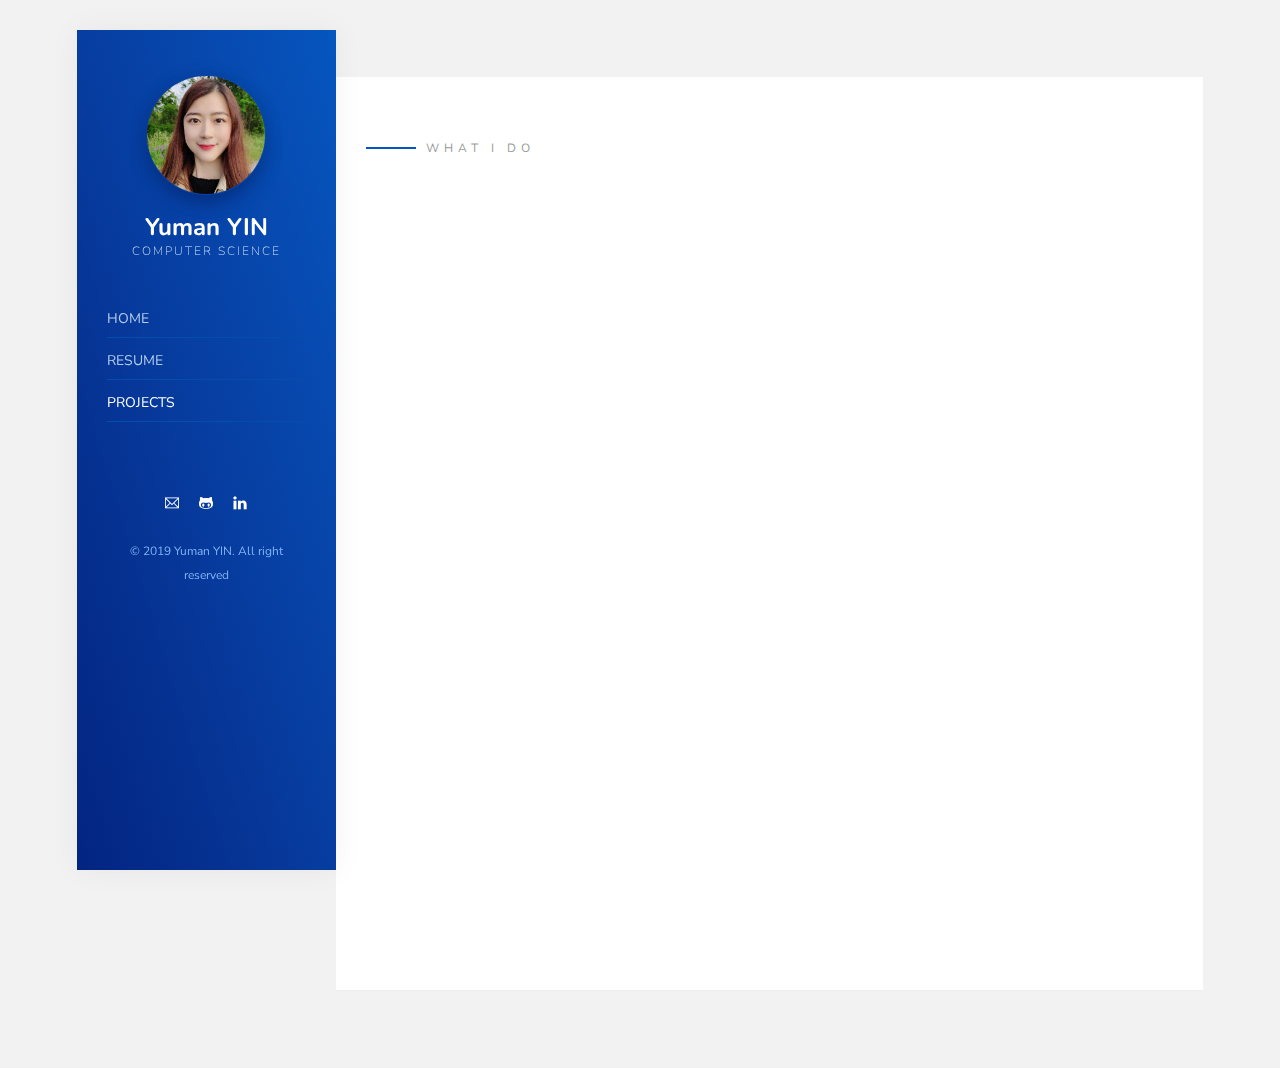
<file: projects.html>
<!DOCTYPE HTML>
<html lang="en">

<head>
    <meta charset="utf-8">
    <meta http-equiv="X-UA-Compatible" content="IE=edge">
    <title>Yuman YIN</title>
    <meta name="viewport" content="width=device-width, initial-scale=1">
    <link rel="icon" type="image/png" href="images/favicon.png" />

    <link href="https://fonts.googleapis.com/css?family=Nunito&display=swap" rel="stylesheet">
    <link rel="stylesheet" href="css/animate.css">
    <link rel="stylesheet" href="css/et-lineicons.css">
    <link rel="stylesheet" href="css/themify-icons.css">
    <link rel="stylesheet" href="css/bootstrap.css">
    <link rel="stylesheet" href="css/style.css">
    <link rel="stylesheet" href="css/info.css">
    <!-- [if lt IE 9]>
    <script src="js/respond.min.js"></script>
    <![endif]-->
</head>
<body>
    <div id="lonon-page"> <a href="#" class="js-lonon-nav-toggle lonon-nav-toggle"><i></i></a>
        <!-- Sidebar Section -->
        <aside id="lonon-aside">
            <!-- Logo -->
            <h1 id="lonon-logo">
                <img src="images/profile1.jpg" alt=""><br />
                <a href="#">Yuman YIN<span>Computer Science</span></a>
            </h1>
            <!-- Menu -->
            <nav id="lonon-main-menu" class="nav-item">
                <ul>
                    <li><a href="home.html">Home</a></li>
                    <li><a href="resume.html">Resume</a></li>
                    <li class="lonon-active"><a href="projects.html">Projects</a></li>
                    

                </ul>
            </nav>
            
            <!-- Sidebar Footer -->
            <div class="lonon-footer">
                <ul>
                    <li><a href="mailto:yinyuman96@gmail.com"><i class="ti-email font-14px gray-icon"></i></a></li>
                    <li><a href="https://github.com/YumanYIN/" target=“_blank”><i class="ti-github font-14px gray-icon"></i> </a></li>
                    <li><a href="https://www.linkedin.com/in/yuman-yin-568575182/" target=“_blank”><i class="ti-linkedin font-14px gray-icon"></i></a></li>
                </ul>
                <br/>
                <p><small>&copy; 2019 <a href="http://www.yinyuman.com/" title="yinyuman">Yuman YIN</a>. All right reserved</small></p>
            </div>
        </aside>
        <!-- Main Section -->
        <div id="lonon-main">
            <!-- Projects -->
            <div class="lonon-services">
                <div class="container-fluid">
                    <div class="row">
                        <div class="col-md-12"> <span class="heading-meta style-1">What I Do</span>
                            <h2 class="lonon-heading animate-box" data-animate-effect="fadeInLeft">Projects</h2> </div>
                    </div>
                    <div class="row">
                        <div class="col-md-6">
                            <div class="lonon-feature animate-box" data-animate-effect="fadeInLeft" style="height: 320px">
                                <div class="lonon-icon"> <span class="et-strategy font-35px"></span> </div>
                                <div class="lonon-text">
                                    <h3>My Website</h3>
                                    <p>I started to create my own website in 2019 during my studies to show my resume and projects.</p>
                                    <div class="divider1"></div>
                                    <br/>
                                    <p style="color: #005cbf">Django(Python), HTML5, CSS3, JavaScript, SQLite3</p>
                                </div>
                            </div>
                        </div>
                        <div class="col-md-6">
                            <div class="lonon-feature animate-box" data-animate-effect="fadeInLeft" style="height: 320px">
                                <div class="lonon-icon"> <span class="et-lightbulb font-35px"></span> </div>
                                <div class="lonon-text">
                                    <h3>Web Applicationn</h3>
                                    <p>In the summer internship , I made a Web Application which can manager the client informations , including creating and modifying documents , and producing formatted PDF.</p>
                                    <div class="divider1"></div>
                                    <br/>
                                    <p style="color: #005cbf">Django(Python), HTML5, CSS3, JavaScript, SQLite3</p>
                                </div>
                            </div>
                        </div>
                    </div>
                    <!-- 第二行 -->
                    <div class="row">
                        <div class="col-md-6">
                            <div class="lonon-feature animate-box" data-animate-effect="fadeInLeft" style="height: 320px">
                                <div class="lonon-icon"> <span class="et-tools font-35px"></span> </div>
                                <div class="lonon-text">
                                    <h3>Java Application</h3>
                                    <p>I have created a Java application that can record consumption and generate consumption reports. This is a self-learning project to practice Java and MySQL and it can be seen in my Github.</p>
                                    <div class="divider1"></div>
                                    <br/>
                                    <p style="color: #005cbf">Java, MySQL</p>
                                </div>
                            </div>
                        </div>
                        <div class="col-md-6">
                            <div class="lonon-feature animate-box" data-animate-effect="fadeInLeft" style="height: 320px">
                                <div class="lonon-icon"> <span class="et-target font-35px"></span> </div>
                                <div class="lonon-text">
                                    <h3>Python Project</h3>
                                    <p>I am working on a school Python project whose name is Representation of videos by sequence of graphs. The goal of the project is to track the position of people in the video sequence by reading the video sequence and related positioning information.</p>
                                    <div class="divider1"></div>
                                    <br/>
                                    <p style="color: #005cbf">Python, Numpy, NetworkX</p>
                                </div>
                            </div>
                        </div>
                    </div>
                </div>
            </div>
            <div class="divider1"></div>

        </div>
 
    </div>

<!-- JS -->
    <script src="js/jquery.min.js"></script>
    <script src="js/modernizr-2.6.2.min.js"></script>
    <script src="js/jquery.easing.1.3.js"></script>
    <script src="js/bootstrap.min.js"></script>
    <script src="js/jquery.waypoints.min.js"></script>
    <script src="js/sticky-kit.min.js"></script>
    <script src="js/main.js"></script>


</body>


</html>
</file>
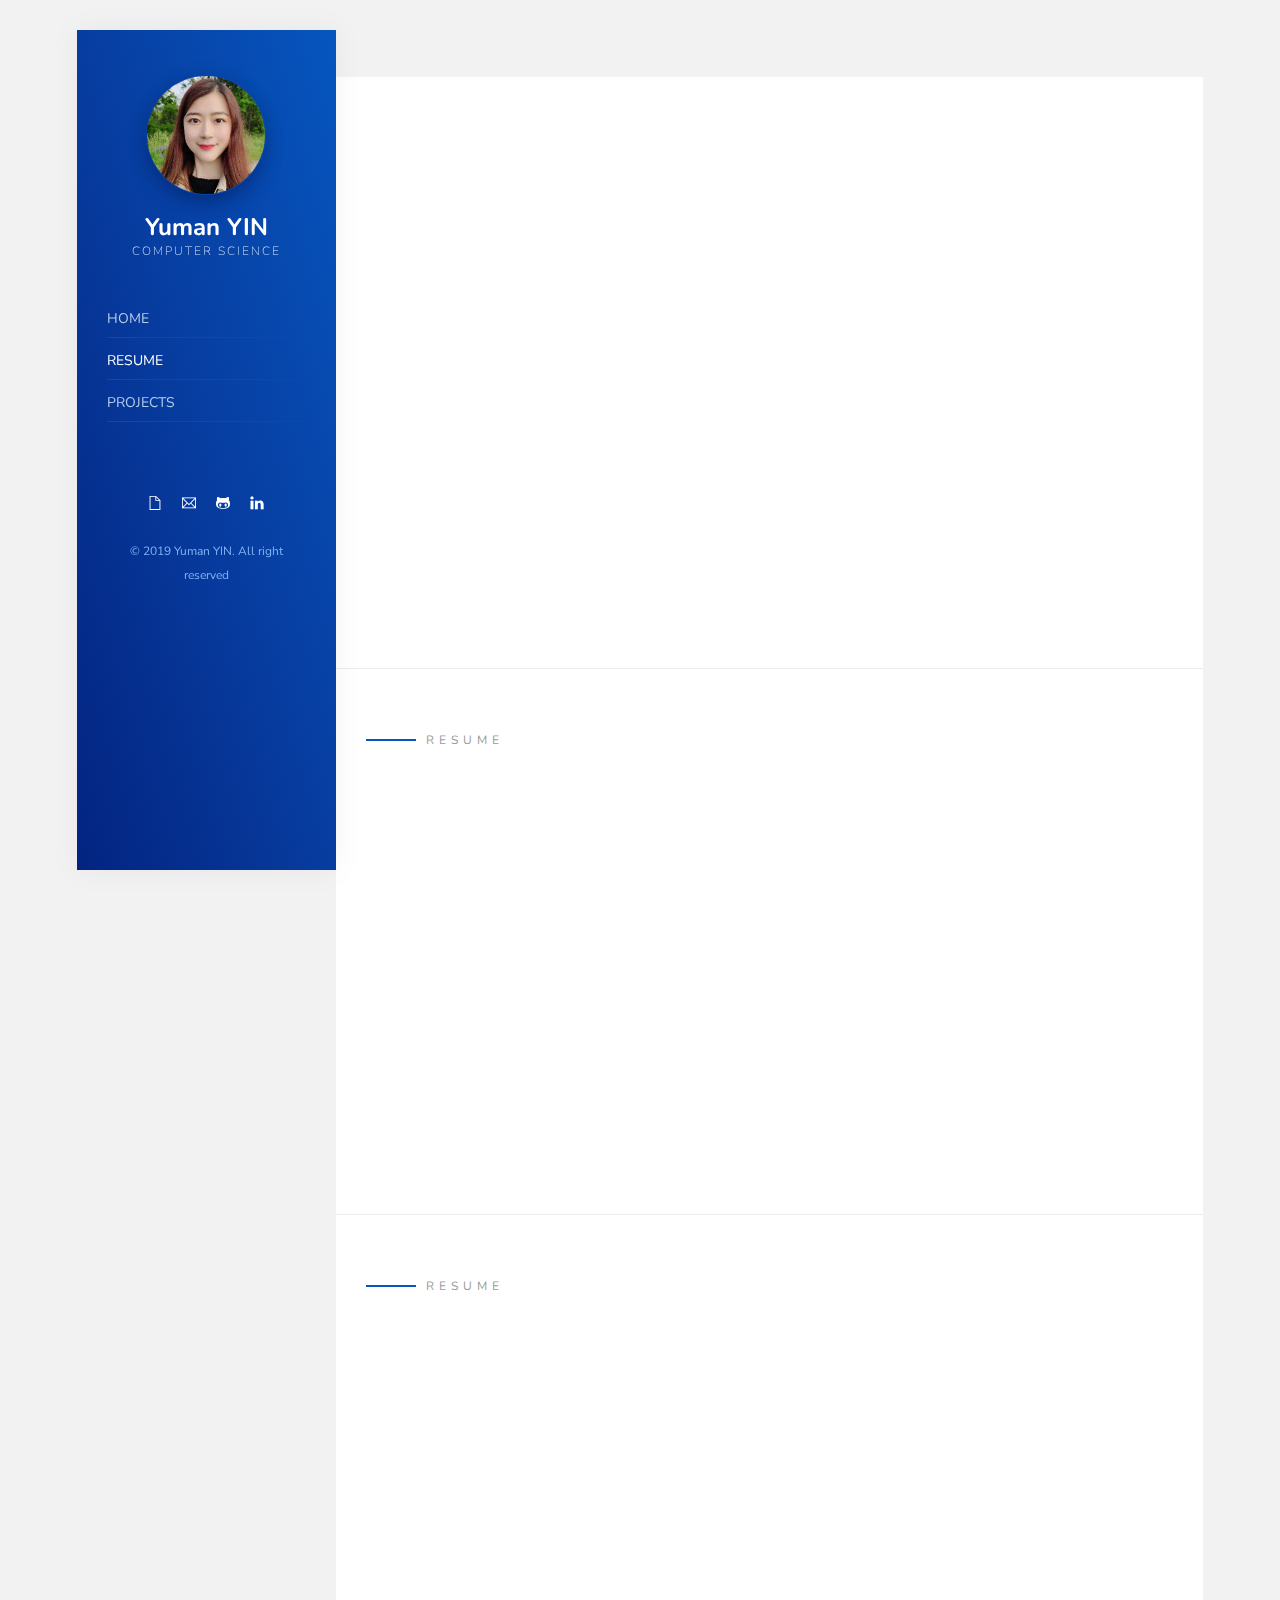
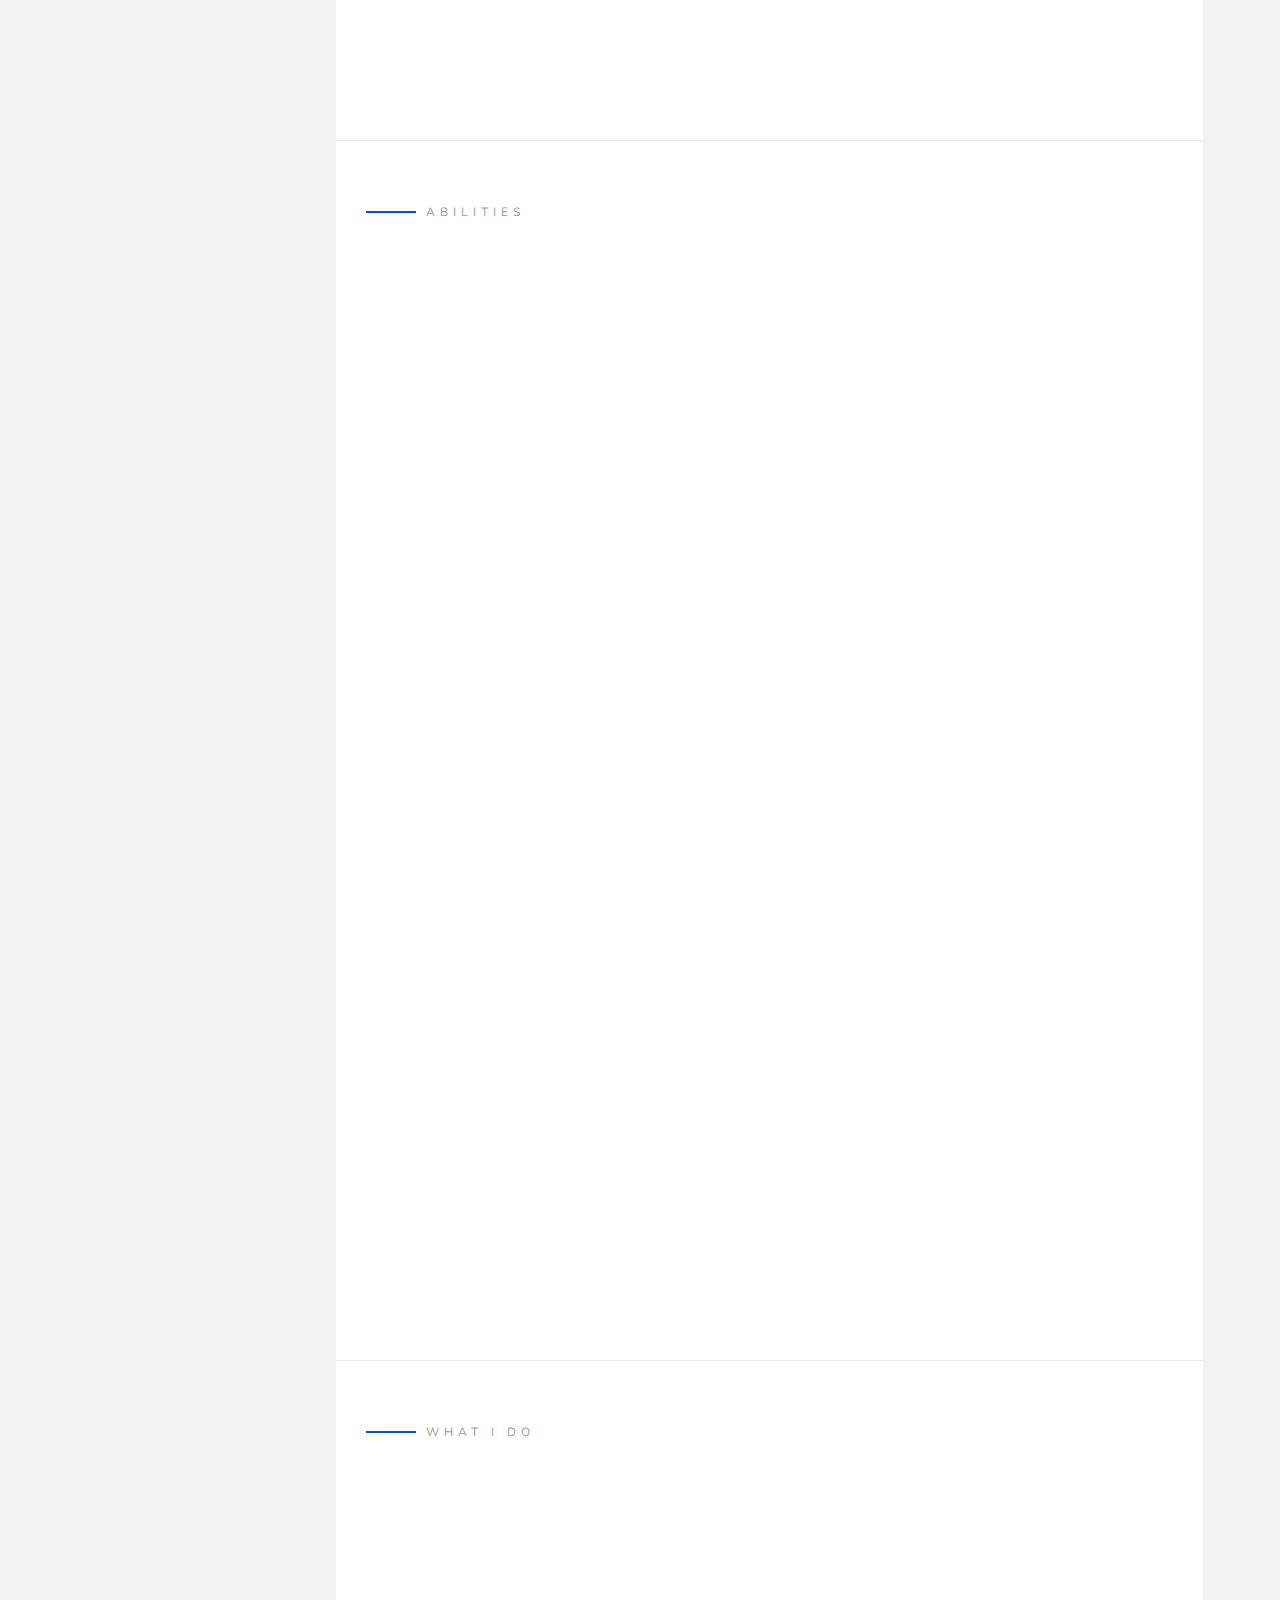
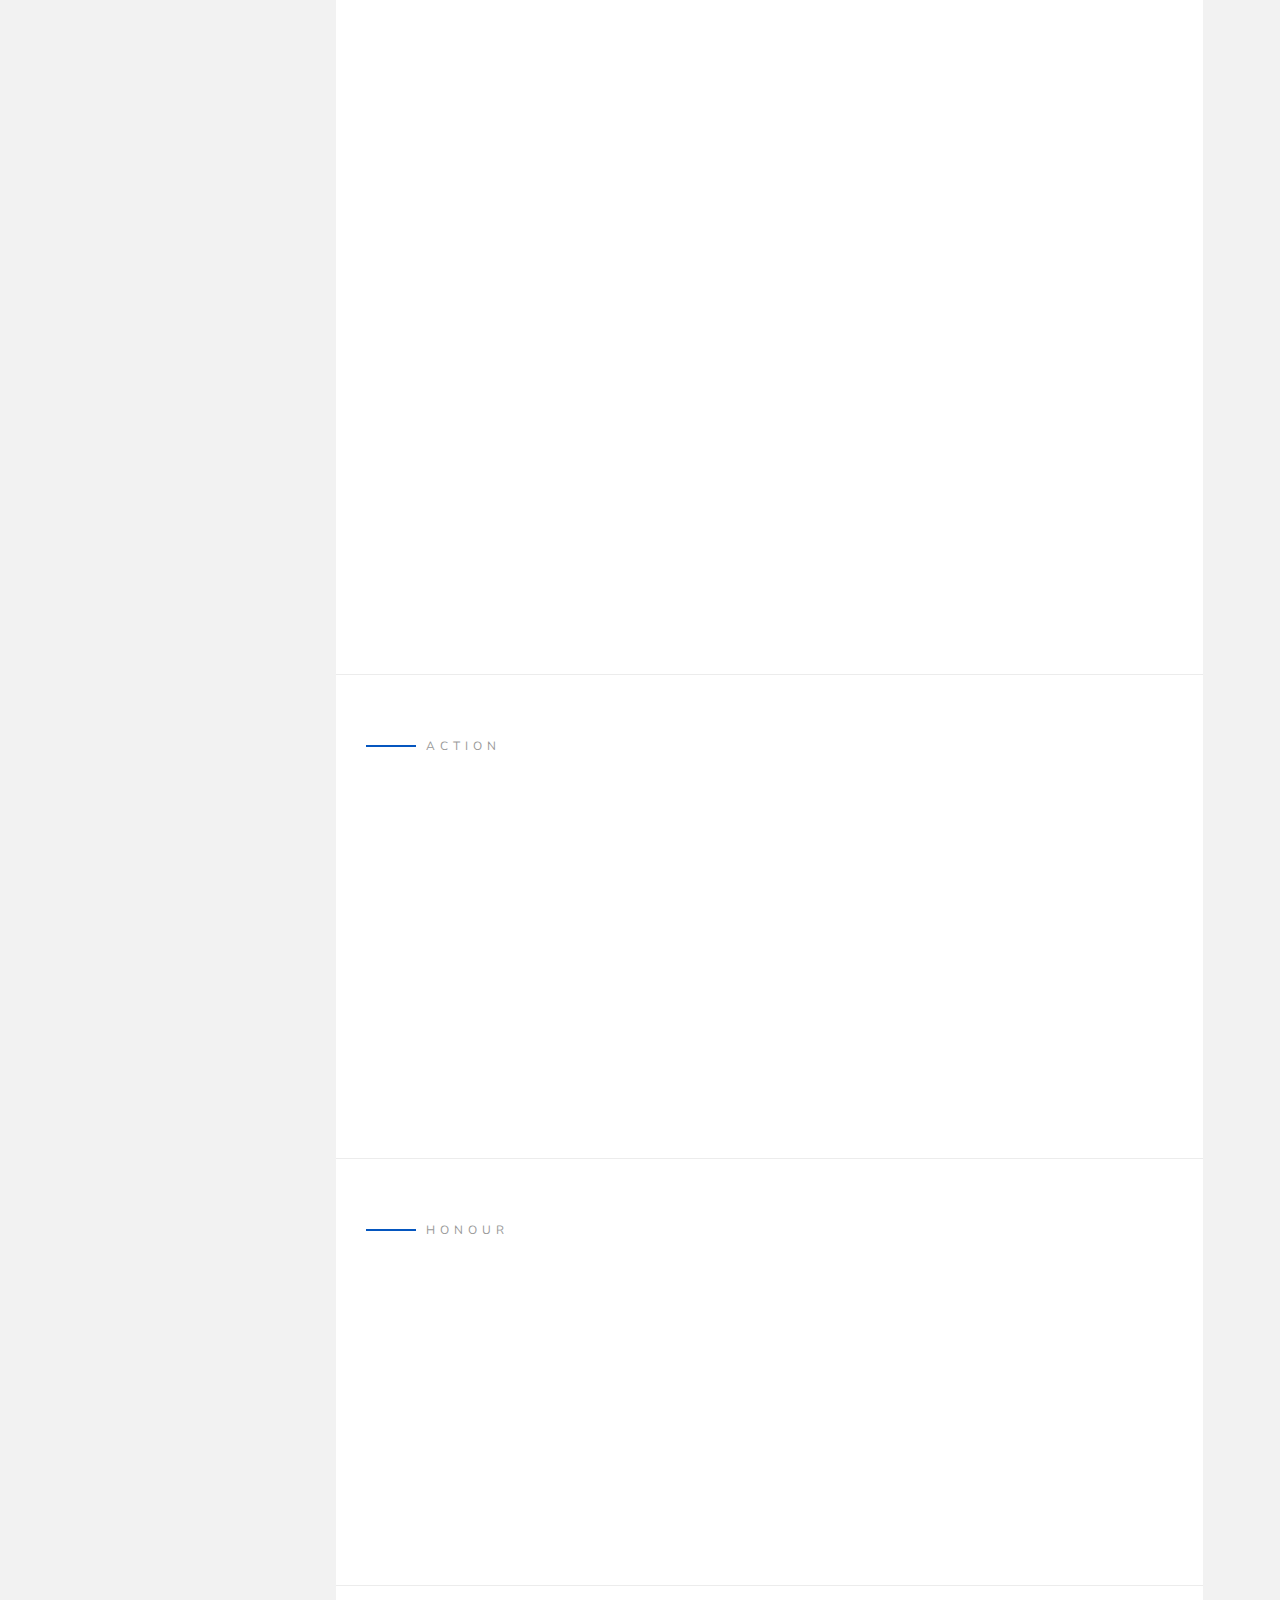
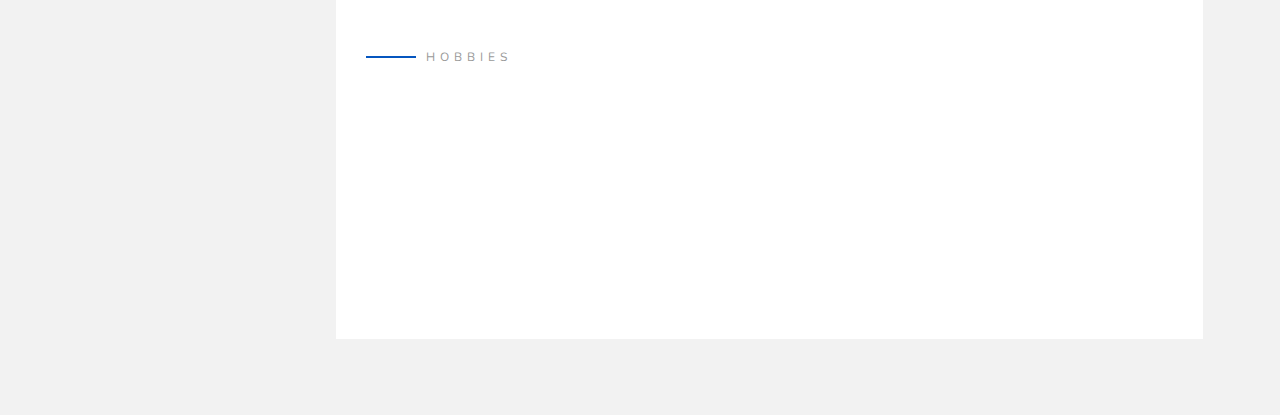
<file: resume.html>
<!DOCTYPE HTML>
<html lang="en">

<head>
    <meta charset="utf-8">
    <meta http-equiv="X-UA-Compatible" content="IE=edge">
    <title>Yuman YIN</title>
    <meta name="viewport" content="width=device-width, initial-scale=1">
    <link rel="icon" type="image/png" href="images/favicon.png" />

    <link href="https://fonts.googleapis.com/css?family=Nunito&display=swap" rel="stylesheet">
    <link rel="stylesheet" href="css/animate.css">
    <link rel="stylesheet" href="css/et-lineicons.css">
    <link rel="stylesheet" href="css/themify-icons.css">
    <link rel="stylesheet" href="css/bootstrap.css">
    <link rel="stylesheet" href="css/style.css">
    <link rel="stylesheet" href="css/info.css">
    <!-- [if lt IE 9]>
    <script src="js/respond.min.js"></script>
    <![endif]-->
</head>
<body>
    <div id="lonon-page"> <a href="#" class="js-lonon-nav-toggle lonon-nav-toggle"><i></i></a>
        <!-- Sidebar Section -->
        <aside id="lonon-aside">
            <!-- Logo -->
            <h1 id="lonon-logo">
                <img src="images/profile1.jpg" alt=""><br />
                <a href="#">Yuman YIN<span>Computer Science</span></a>
            </h1>
            <!-- Menu -->
            <nav id="lonon-main-menu" class="nav-item">
                <ul>
                    <li><a href="home.html">Home</a></li>
                    <li class="lonon-active"><a href="resume.html">Resume</a></li>
                    <li><a href="projects.html">Projects</a></li>
                   

                </ul>
            </nav>
            
            <!-- Sidebar Footer -->
            <div class="lonon-footer">
                <ul>
                    <li><a href="https://yinyuman.com/resume/cv-fr.pdf" download="CV-Yuman_YIN.pdf"><i class="ti-file font-14px gray-icon"></i></a></li>
                    <li><a href="mailto:yinyuman96@gmail.com"><i class="ti-email font-14px gray-icon"></i></a></li>
                    <li><a href="https://github.com/YumanYIN/" target=“_blank”><i class="ti-github font-14px gray-icon"></i> </a></li>
                    <li><a href="https://www.linkedin.com/in/yuman-yin-568575182/" target=“_blank”><i class="ti-linkedin font-14px gray-icon"></i></a></li>
                   </ul>
                <br/>
                <p><small>&copy; 2019 <a href="http://www.yinyuman.com/" title="yinyuman">Yuman YIN</a>. All right reserved</small></p>
            </div>
        </aside>
        <!-- Main Section -->
        <div id="lonon-main">
            <!-- About Me -->
            <div class="lonon-about">
                <div class="container-fluid">

                    <div class="row">
                        <div class="col-md-4">
                            <img src="images/resume1.jpg" class="img-fluid mb-15 animate-box fadeInLeft animated">
                        </div>
                        <div class="col-md-8 animate-box fadeInLeft animated" data-animate-effect="fadeInLeft">
                            <span class="heading-meta style-1">Resume</span>
                            <h3 class="lonon-about-heading">Informations</h3>

                                    <p>I’m currently a 4th-year student major in Computer Science who is studying for a Master Degree in Information Technology Engineering.</p>
                                    <p>I'm searching a 3 months summer internship for 2020 in a dynamic, creative and professional company. </p>
                                    <p>I will provide my creativity to the company while conducting more professional study of Machine Learning or website development.</p>


                            <div class="lonon-about-contact-wrap">
                                <div class="row">
                                    <div class="col-md-6">
                                        <p><b>Degree:</b> Master in CS</p>
                                        <p><b>Website:</b> yinyuman.com</p>
                                        <p class="info-phone" data-country=" +33(0)" data-partone="6 67" data-parttwo="32" data-partthree="43" data-partfour="41"><b>Phone:</b></p>
                                        <p class="info-email" data-name=" yinyuman96" data-domain="gmail" data-tld="com"><b>Email: </b></p>
                                    </div>
                                    <div class="col-md-6">
                                        <p><b>Birthday:</b> 28 August 1996</p>
                                        <p class="info-address" data-ville="Tours" data-codepostale="37200" data-pays="France"><b>Address:</b></p>
                                        <p><b>School:</b> Polytech Tours</p>
                                        <p><b>Linkedin:</b> yuman yin</p>
                                    </div>
                                </div>
                            </div>
                        </div>
                    </div>
                </div>
            </div>
            <div class="divider1"></div>
            <!-- Timeline Education -->
            <div class="lonon-timeline">
                <div class="container-fluid">
                    <div class="row">
                        <div class="col-md-12"> <span class="heading-meta style-1">Resume</span>
                            <h2 class="lonon-heading animate-box" data-animate-effect="fadeInLeft">Education</h2> </div>
                    </div>
                    <div class="row">
                        <div class="col-md-12 animate-box" data-animate-effect="fadeInLeft">
                            <div class="timeline lonon-timeline-second-style clearfix">
                                <div class="lonon-timeline-item clearfix">
                                    <div class="left-part">
                                        <h5 class="item-period">2018 - 2021</h5> <span class="item-company">Tours, France</span> </div>
                                    <div class="divider"></div>
                                    <div class="right-part">
                                        <p class="item-title">École d’ingénieurs Polytechnique de l’Université de Tours</p>
                                        <h5>Master in Computer Science</h5>
                                        <p>Currently a 4th-year student studying for a Master Degree in Information Technology Engineering</p>
                                        <p>Focus on machine learning (image recognition) and website development.</p>
                                    </div>
                                </div>
                                <div class="lonon-timeline-item clearfix">
                                    <div class="left-part">
                                        <h5 class="item-period">2014 - 2018</h5> <span class="item-company">Beijing, China</span> </div>
                                    <div class="divider"></div>
                                    <div class="right-part">
                                        <p class="item-title">University of Science and Technology in Beijing</p>
                                        <h5>Bachelor of Engineering (Major in Internet of Things)</h5>
                                        <p>Bachelor of Engineering(4-year)</p>
                                    </div>
                                </div>

                            </div>
                        </div>
                    </div>
                </div>
            </div>
            <div class="divider1"></div>
            <!-- Timeline Experience -->
            <div class="lonon-timeline">
                <div class="container-fluid">
                    <div class="row">
                        <div class="col-md-12"> <span class="heading-meta style-1">Resume</span>
                            <h2 class="lonon-heading animate-box" data-animate-effect="fadeInLeft">Experience</h2> </div>
                    </div>
                    <div class="row">
                        <div class="col-md-12 animate-box" data-animate-effect="fadeInLeft">
                            <div class="timeline lonon-timeline-second-style clearfix">
                                <div class="lonon-timeline-item clearfix">
                                    <div class="left-part">
                                        <h5 class="item-period">June - July 2019</h5>
                                        <span class="item-company">Tours, France</span>
                                    </div>

                                    <div class="divider"></div>
                                    <div class="right-part">
                                        <p class="item-title">Cover 3D France</p>
                                        <h5>Developer of Web</h5>
                                        <p>Developer of CMS in website for managing customer information and company document by using Python(Django), HTML, CSS, JavaScript. </p>
                                    </div>
                                </div>
                                <div class="lonon-timeline-item clearfix">
                                    <div class="left-part">
                                        <h5 class="item-period">2017 - 2018</h5>
                                        <span class="item-company">Beijing, China</span>
                                    </div>
                                    <div class="divider"></div>
                                    <div class="right-part">
                                        <p class="item-title">Beijing Lebo Technology Co., Ltd</p>
                                        <h5>Administrator of Web</h5>
                                        <p>Design and edit website content by using PHP, MySQL, HTML. Edit software development documents, software user manuals and patent application materials.</p>
                                    </div>
                                </div>

                            </div>
                        </div>
                    </div>
                </div>
            </div>
            <div class="divider1"></div>
            <!-- Skills -->
            <div class="lonon-skills">
                <div class="container-fluid">
                    <div class="row">
                        <div class="col-md-12"> <span class="heading-meta style-1">Abilities</span>
                            <h2 class="lonon-heading animate-box" data-animate-effect="fadeInLeft">Technical Skills</h2> </div>
                    </div>
                    <div class="row">
                        <div class="col-md-12 animate-box" data-animate-effect="fadeInLeft">
                            <div class="timeline lonon-timeline-second-style clearfix">
                                <div class="lonon-timeline-item clearfix">
                                    <div class="left-part">
                                        <h5 class="item-period">Python</h5>
                                    </div>

                                    <div class="divider"></div>
                                    <div class="right-part">
                                        <p>Experience of coding Python in framework of Django for developing a Web Application. School project of Machine Learning: Video Recognition</p>
                                    </div>
                                </div>
                            </div>
                            <div class="timeline lonon-timeline-second-style clearfix">
                                <div class="lonon-timeline-item clearfix">
                                    <div class="left-part">
                                        <h5 class="item-period">HTML5 / CSS3 / JavaScript</h5>
                                    </div>

                                    <div class="divider"></div>
                                    <div class="right-part">
                                        <p>Experience of developing a Web Application of CMS and my own website.</p>
                                    </div>
                                </div>
                            </div>
                            <div class="timeline lonon-timeline-second-style clearfix">
                                <div class="lonon-timeline-item clearfix">
                                    <div class="left-part">
                                        <h5 class="item-period">Java</h5>
                                    </div>
                                    <div class="divider"></div>
                                    <div class="right-part">
                                        <p>Experience of coding a Java application that can record consumption and produce consumer reports. It combines with a MySQL database.</p>
                                    </div>
                                </div>
                            </div>
                            <div class="timeline lonon-timeline-second-style clearfix">
                                <div class="lonon-timeline-item clearfix">
                                    <div class="left-part">
                                        <h5 class="item-period">C / C++</h5>
                                    </div>
                                    <div class="divider"></div>
                                    <div class="right-part">
                                        <p>C / C ++ coding experience in the school graphic and matrix project, and implementation of a face recognition system in the university's graduation project in China.</p>
                                    </div>
                                </div>
                            </div>
                            <div class="timeline lonon-timeline-second-style clearfix">
                                <div class="lonon-timeline-item clearfix">
                                    <div class="left-part">
                                        <h5 class="item-period">PHP</h5>
                                    </div>

                                    <div class="divider"></div>
                                    <div class="right-part">
                                        <p>Experience of designing an application similar to Twitter by using PHP and MySQL in school project.</p>
                                    </div>
                                </div>
                            </div>

                            <div class="timeline lonon-timeline-second-style clearfix">
                                <div class="lonon-timeline-item clearfix">
                                    <div class="left-part">
                                        <h5 class="item-period">DataBase</h5>
                                    </div>
                                    <div class="divider"></div>
                                    <div class="right-part">
                                        <p>MySQL, Oracle, MongoDB, SQLite3</p>
                                    </div>
                                </div>
                            </div>
                            <div class="timeline lonon-timeline-second-style clearfix">
                                <div class="lonon-timeline-item clearfix">
                                    <div class="left-part">
                                        <h5 class="item-period">Git</h5>
                                    </div>
                                    <div class="divider"></div>
                                    <div class="right-part">
                                        <p>Git, GitHub, GitLab</p>
                                    </div>
                                </div>
                            </div>
                            <div class="timeline lonon-timeline-second-style clearfix">
                                <div class="lonon-timeline-item clearfix">
                                    <div class="left-part">
                                        <h5 class="item-period">Office Tools</h5>
                                    </div>
                                    <div class="divider"></div>
                                    <div class="right-part">
                                        <p>Adobe Photoshop, Adobe Illustrator, Word, Excel, PowerPoint</p>
                                    </div>
                                </div>
                            </div>
                        </div>
                    </div>
                    <br/>
                    <div class="row">
                        <div class="col-md-12">
                            <h2 class="lonon-heading animate-box" data-animate-effect="fadeInLeft">Soft Skills</h2> </div>
                    </div>
                    <div class="row">
                        <div class="col-md-3 animate-box" data-animate-effect="fadeInLeft">
                            <h5>Professional</h5>
                            <p>★&nbsp;Communication</p>
                            <p>★&nbsp;Leadership</p>
                            <p>★&nbsp;Teamwork</p>
                            <p>★&nbsp;Organization</p>
                            <p>★&nbsp;Decision Making</p>
                            <p>★&nbsp;Time Management</p>
                        </div>
                        <div class="col-md-3 animate-box" data-animate-effect="fadeInLeft">
                            <h5>Personal</h5>
                            <p>◆&nbsp;Critical Thinking</p>
                            <p>◆&nbsp;Attention to detail</p>
                            <p>◆&nbsp;Creativity</p>
                            <p>◆&nbsp;Dependable</p>
                            <p>◆&nbsp;Adaptable</p>
                            <p>◆&nbsp;Flexible</p>
                        </div>
                        <div class="col-md-6 animate-box" data-animate-effect="fadeInLeft">
                            <h5>Languages</h5>
                            <p class="bar-title">Chinese<span class="percent align-right">Native Language</span></p>
                            <div class="bar">
                                <div class="bar-fill bar-fill-webdesign start"></div>
                            </div>
                            <p class="bar-title">French<span class="percent align-right">Very good daily conversation</span></p>
                            <div class="bar">
                                <div class="bar-fill bar-fill-photoshop start"></div>
                            </div>
                            <p class="bar-title">English<span class="percent align-right">Excellent working knowledge</span></p>
                            <div class="bar">
                                <div class="bar-fill bar-fill-photoshop start"></div>
                            </div>

                        </div>

                    </div>
                </div>
            </div>
            <div class="divider1"></div>
            <!-- Projects -->
            <div class="lonon-services">
                <div class="container-fluid">
                    <div class="row">
                        <div class="col-md-12"> <span class="heading-meta style-1">What I Do</span>
                            <h2 class="lonon-heading animate-box" data-animate-effect="fadeInLeft">Projects</h2> </div>
                    </div>
                    <div class="row">
                        <div class="col-md-6">
                            <div class="lonon-feature animate-box" data-animate-effect="fadeInLeft" style="height: 320px">
                                <div class="lonon-icon"> <span class="et-strategy font-35px"></span> </div>
                                <div class="lonon-text">
                                    <h3>My Website</h3>
                                    <p>I started to create my own website in 2019 during my studies to show my resume and projects.</p>
                                    <div class="divider1"></div>
                                    <br/>
                                    <p style="color: #005cbf">Django(Python), HTML5, CSS3, JavaScript, SQLite3</p>
                                </div>
                            </div>
                        </div>
                        <div class="col-md-6">
                            <div class="lonon-feature animate-box" data-animate-effect="fadeInLeft" style="height: 320px">
                                <div class="lonon-icon"> <span class="et-lightbulb font-35px"></span> </div>
                                <div class="lonon-text">
                                    <h3>Web Applicationn</h3>
                                    <p>In the summer internship , I made a Web Application which can manager the client informations , including creating and modifying documents , and producing formatted PDF.</p>
                                    <div class="divider1"></div>
                                    <br/>
                                    <p style="color: #005cbf">Django(Python), HTML5, CSS3, JavaScript, SQLite3</p>
                                </div>
                            </div>
                        </div>
                    </div>
                    <!-- 第二行 -->
                    <div class="row">
                        <div class="col-md-6">
                            <div class="lonon-feature animate-box" data-animate-effect="fadeInLeft" style="height: 320px">
                                <div class="lonon-icon"> <span class="et-tools font-35px"></span> </div>
                                <div class="lonon-text">
                                    <h3>Java Application</h3>
                                    <p>I have created a Java application that can record consumption and generate consumption reports. This is a self-learning project to practice Java and MySQL and it can be seen in my Github.</p>
                                    <div class="divider1"></div>
                                    <br/>
                                    <p style="color: #005cbf">Java, MySQL</p>
                                </div>
                            </div>
                        </div>
                        <div class="col-md-6">
                            <div class="lonon-feature animate-box" data-animate-effect="fadeInLeft" style="height: 320px">
                                <div class="lonon-icon"> <span class="et-target font-35px"></span> </div>
                                <div class="lonon-text">
                                    <h3>Python Project</h3>
                                    <p>I am working on a school Python project whose name is Representation of videos by sequence of graphs. The goal of the project is to track the position of people in the video sequence by reading the video sequence and related positioning information.</p>
                                    <div class="divider1"></div>
                                    <br/>
                                    <p style="color: #005cbf">Python, Numpy, NetworkX</p>
                                </div>
                            </div>
                        </div>
                    </div>
                </div>
            </div>
            <div class="divider1"></div>



            <!-- Activities -->
            <div class="lonon-skills">
                <div class="container-fluid">
                    <div class="row">
                        <div class="col-md-12"> <span class="heading-meta style-1">Action</span>
                            <h2 class="lonon-heading animate-box" data-animate-effect="fadeInLeft">Activities</h2> </div>
                    </div>
                    <div class="row">
                        <div class="col-md-4 animate-box" data-animate-effect="fadeInLeft">
                            <div class="lonon-feature animate-box" data-animate-effect="fadeInLeft"style="height: 240px" >
                                <h6>Google Atelier Numérique</h6>
                                <p>A 4-day course for entrepreneurship training, digital marketing and analytics, e-commerce, career planning projects.</p>
                                </div>
                        </div>
                        <div class="col-md-4 animate-box" data-animate-effect="fadeInLeft">

                            <div class="lonon-feature animate-box" data-animate-effect="fadeInLeft" style="height: 240px" >
                                <h6>Student Association</h6>
                                <p>Responsible for a student association and involved in the organization of scientific and technological activities of the university in China.</p>
                            </div>

                        </div>
                        <div class="col-md-4 animate-box" data-animate-effect="fadeInLeft">

                            <div class="lonon-feature animate-box" data-animate-effect="fadeInLeft" style="height: 240px">
                                <h6>Social Survey</h6>
                                <p>Investigated the development of young entrepreneurs in China, interviewed 7 young entrepreneurs and completed a 20,000-word survey report.</p>
                            </div>
                        </div>
                    </div>
                </div>
            </div>
            <div class="divider1"></div>
            <!-- Certificate -->
            <div class="lonon-skills">
                <div class="container-fluid">
                    <div class="row">
                        <div class="col-md-12"> <span class="heading-meta style-1">Honour</span>
                            <h2 class="lonon-heading animate-box" data-animate-effect="fadeInLeft">Certificates</h2> </div>
                    </div>
                    <div class="row">
                        <div class="col-md-6 animate-box" data-animate-effect="fadeInLeft">
                            <div class="lonon-quote-card">
                                <img src="images/award2.png" class="lonon-quote-2">
                                <h5>Certification Google Ateliers Numériques</h5>
                            </div>
                        </div>
                        <div class="col-md-6 animate-box" data-animate-effect="fadeInLeft">
                            <div class="lonon-quote-card">
                                <img src="images/award2.png" class="lonon-quote-2">
                                <h5>Driving License of the People’s Republic of China</h5>
                            </div>
                        </div>
                    </div>
                </div>
            </div>
            <div class="divider1"></div>
            <!-- Interests -->
            <div class="lonon-skills">
                <div class="container-fluid">
                    <div class="row">
                        <div class="col-md-12"> <span class="heading-meta style-1">Hobbies</span>
                            <h2 class="lonon-heading animate-box" data-animate-effect="fadeInLeft">Interests</h2> </div>
                    </div>
                    <div class="row">
                        <div class="col-md-2 animate-box" data-animate-effect="fadeInLeft">
                            <div class="project">
                                <img src="images/interests/yoga.png" class="img-fluid">
                                <div class="desc">
                                    <div class="con">
                                        <h5 style="color: #ffffff">Yoga</h5>
                                    </div>
                                </div>
                            </div>
                        </div>
                        <div class="col-md-2 animate-box" data-animate-effect="fadeInLeft">
                            <div class="project">
                                <img src="images/interests/dance.png" class="img-fluid">
                                <div class="desc">
                                    <div class="con">
                                        <h5 style="color: #ffffff">Chinese Dance</h5>
                                    </div>
                                </div>
                            </div>
                        </div>
                        <div class="col-md-2 animate-box" data-animate-effect="fadeInLeft">
                            <div class="project">
                                <img src="images/interests/running.png">
                                <div class="desc">
                                    <div class="con">
                                        <h5 style="color: #ffffff">Running</h5>
                                    </div>
                                </div>
                            </div>
                        </div>
                        <div class="col-md-2 animate-box" data-animate-effect="fadeInLeft">
                            <div class="project">
                                <img src="images/interests/music.png">
                                <div class="desc">
                                    <div class="con">
                                        <h5 style="color: #ffffff">Music</h5>
                                    </div>
                                </div>
                            </div>
                        </div>
                        <div class="col-md-2 animate-box" data-animate-effect="fadeInLeft">
                            <div class="project">
                                <img src="images/interests/film.png">
                                <div class="desc">
                                    <div class="con">
                                        <h5 style="color: #ffffff">Film</h5>
                                    </div>
                                </div>
                            </div>
                        </div>
                        <div class="col-md-2 animate-box" data-animate-effect="fadeInLeft">
                            <div class="project">
                                <img src="images/interests/drawing.png">
                                <div class="desc">
                                    <div class="con">
                                        <h5 style="color: #ffffff">Drawing</h5>
                                    </div>
                                </div>
                            </div>
                        </div>

                    </div>
                </div>
            </div>

        </div>
 
    </div>

<!-- JS -->
    <script src="js/jquery.min.js"></script>
    <script src="js/modernizr-2.6.2.min.js"></script>
    <script src="js/jquery.easing.1.3.js"></script>
    <script src="js/bootstrap.min.js"></script>
    <script src="js/jquery.waypoints.min.js"></script>
    <script src="js/sticky-kit.min.js"></script>
    <script src="js/main.js"></script>


</body>


</html>
</file>
<file: css/themify-icons.css>
@font-face {
	font-family: 'themify';
	src:url('../fonts/themify.eot');
	src:url('../fonts/themify.eot?#iefix') format('embedded-opentype'),
		url('../fonts/themify.woff') format('woff'),
		url('../fonts/themify.ttf') format('truetype'),
		url('../fonts/themify.svg') format('svg');
	font-weight: normal;
	font-style: normal;
}

[class^="ti-"], [class*=" ti-"] {
	font-family: 'themify';
	speak: none;
	font-style: normal;
	font-weight: normal;
	font-variant: normal;
	text-transform: none;
	line-height: 1;

	/* Better Font Rendering =========== */
	-webkit-font-smoothing: antialiased;
	-moz-osx-font-smoothing: grayscale;
}

.ti-wand:before {
	content: "\e600";
}
.ti-volume:before {
	content: "\e601";
}
.ti-user:before {
	content: "\e602";
}
.ti-unlock:before {
	content: "\e603";
}
.ti-unlink:before {
	content: "\e604";
}
.ti-trash:before {
	content: "\e605";
}
.ti-thought:before {
	content: "\e606";
}
.ti-target:before {
	content: "\e607";
}
.ti-tag:before {
	content: "\e608";
}
.ti-tablet:before {
	content: "\e609";
}
.ti-star:before {
	content: "\e60a";
}
.ti-spray:before {
	content: "\e60b";
}
.ti-signal:before {
	content: "\e60c";
}
.ti-shopping-cart:before {
	content: "\e60d";
}
.ti-shopping-cart-full:before {
	content: "\e60e";
}
.ti-settings:before {
	content: "\e60f";
}
.ti-search:before {
	content: "\e610";
}
.ti-zoom-in:before {
	content: "\e611";
}
.ti-zoom-out:before {
	content: "\e612";
}
.ti-cut:before {
	content: "\e613";
}
.ti-ruler:before {
	content: "\e614";
}
.ti-ruler-pencil:before {
	content: "\e615";
}
.ti-ruler-alt:before {
	content: "\e616";
}
.ti-bookmark:before {
	content: "\e617";
}
.ti-bookmark-alt:before {
	content: "\e618";
}
.ti-reload:before {
	content: "\e619";
}
.ti-plus:before {
	content: "\e61a";
}
.ti-pin:before {
	content: "\e61b";
}
.ti-pencil:before {
	content: "\e61c";
}
.ti-pencil-alt:before {
	content: "\e61d";
}
.ti-paint-roller:before {
	content: "\e61e";
}
.ti-paint-bucket:before {
	content: "\e61f";
}
.ti-na:before {
	content: "\e620";
}
.ti-mobile:before {
	content: "\e621";
}
.ti-minus:before {
	content: "\e622";
}
.ti-medall:before {
	content: "\e623";
}
.ti-medall-alt:before {
	content: "\e624";
}
.ti-marker:before {
	content: "\e625";
}
.ti-marker-alt:before {
	content: "\e626";
}
.ti-arrow-up:before {
	content: "\e627";
}
.ti-arrow-right:before {
	content: "\e628";
}
.ti-arrow-left:before {
	content: "\e629";
}
.ti-arrow-down:before {
	content: "\e62a";
}
.ti-lock:before {
	content: "\e62b";
}
.ti-location-arrow:before {
	content: "\e62c";
}
.ti-link:before {
	content: "\e62d";
}
.ti-layout:before {
	content: "\e62e";
}
.ti-layers:before {
	content: "\e62f";
}
.ti-layers-alt:before {
	content: "\e630";
}
.ti-key:before {
	content: "\e631";
}
.ti-import:before {
	content: "\e632";
}
.ti-image:before {
	content: "\e633";
}
.ti-heart:before {
	content: "\e634";
}
.ti-heart-broken:before {
	content: "\e635";
}
.ti-hand-stop:before {
	content: "\e636";
}
.ti-hand-open:before {
	content: "\e637";
}
.ti-hand-drag:before {
	content: "\e638";
}
.ti-folder:before {
	content: "\e639";
}
.ti-flag:before {
	content: "\e63a";
}
.ti-flag-alt:before {
	content: "\e63b";
}
.ti-flag-alt-2:before {
	content: "\e63c";
}
.ti-eye:before {
	content: "\e63d";
}
.ti-export:before {
	content: "\e63e";
}
.ti-exchange-vertical:before {
	content: "\e63f";
}
.ti-desktop:before {
	content: "\e640";
}
.ti-cup:before {
	content: "\e641";
}
.ti-crown:before {
	content: "\e642";
}
.ti-comments:before {
	content: "\e643";
}
.ti-comment:before {
	content: "\e644";
}
.ti-comment-alt:before {
	content: "\e645";
}
.ti-close:before {
	content: "\e646";
}
.ti-clip:before {
	content: "\e647";
}
.ti-angle-up:before {
	content: "\e648";
}
.ti-angle-right:before {
	content: "\e649";
}
.ti-angle-left:before {
	content: "\e64a";
}
.ti-angle-down:before {
	content: "\e64b";
}
.ti-check:before {
	content: "\e64c";
}
.ti-check-box:before {
	content: "\e64d";
}
.ti-camera:before {
	content: "\e64e";
}
.ti-announcement:before {
	content: "\e64f";
}
.ti-brush:before {
	content: "\e650";
}
.ti-briefcase:before {
	content: "\e651";
}
.ti-bolt:before {
	content: "\e652";
}
.ti-bolt-alt:before {
	content: "\e653";
}
.ti-blackboard:before {
	content: "\e654";
}
.ti-bag:before {
	content: "\e655";
}
.ti-move:before {
	content: "\e656";
}
.ti-arrows-vertical:before {
	content: "\e657";
}
.ti-arrows-horizontal:before {
	content: "\e658";
}
.ti-fullscreen:before {
	content: "\e659";
}
.ti-arrow-top-right:before {
	content: "\e65a";
}
.ti-arrow-top-left:before {
	content: "\e65b";
}
.ti-arrow-circle-up:before {
	content: "\e65c";
}
.ti-arrow-circle-right:before {
	content: "\e65d";
}
.ti-arrow-circle-left:before {
	content: "\e65e";
}
.ti-arrow-circle-down:before {
	content: "\e65f";
}
.ti-angle-double-up:before {
	content: "\e660";
}
.ti-angle-double-right:before {
	content: "\e661";
}
.ti-angle-double-left:before {
	content: "\e662";
}
.ti-angle-double-down:before {
	content: "\e663";
}
.ti-zip:before {
	content: "\e664";
}
.ti-world:before {
	content: "\e665";
}
.ti-wheelchair:before {
	content: "\e666";
}
.ti-view-list:before {
	content: "\e667";
}
.ti-view-list-alt:before {
	content: "\e668";
}
.ti-view-grid:before {
	content: "\e669";
}
.ti-uppercase:before {
	content: "\e66a";
}
.ti-upload:before {
	content: "\e66b";
}
.ti-underline:before {
	content: "\e66c";
}
.ti-truck:before {
	content: "\e66d";
}
.ti-timer:before {
	content: "\e66e";
}
.ti-ticket:before {
	content: "\e66f";
}
.ti-thumb-up:before {
	content: "\e670";
}
.ti-thumb-down:before {
	content: "\e671";
}
.ti-text:before {
	content: "\e672";
}
.ti-stats-up:before {
	content: "\e673";
}
.ti-stats-down:before {
	content: "\e674";
}
.ti-split-v:before {
	content: "\e675";
}
.ti-split-h:before {
	content: "\e676";
}
.ti-smallcap:before {
	content: "\e677";
}
.ti-shine:before {
	content: "\e678";
}
.ti-shift-right:before {
	content: "\e679";
}
.ti-shift-left:before {
	content: "\e67a";
}
.ti-shield:before {
	content: "\e67b";
}
.ti-notepad:before {
	content: "\e67c";
}
.ti-server:before {
	content: "\e67d";
}
.ti-quote-right:before {
	content: "\e67e";
}
.ti-quote-left:before {
	content: "\e67f";
}
.ti-pulse:before {
	content: "\e680";
}
.ti-printer:before {
	content: "\e681";
}
.ti-power-off:before {
	content: "\e682";
}
.ti-plug:before {
	content: "\e683";
}
.ti-pie-chart:before {
	content: "\e684";
}
.ti-paragraph:before {
	content: "\e685";
}
.ti-panel:before {
	content: "\e686";
}
.ti-package:before {
	content: "\e687";
}
.ti-music:before {
	content: "\e688";
}
.ti-music-alt:before {
	content: "\e689";
}
.ti-mouse:before {
	content: "\e68a";
}
.ti-mouse-alt:before {
	content: "\e68b";
}
.ti-money:before {
	content: "\e68c";
}
.ti-microphone:before {
	content: "\e68d";
}
.ti-menu:before {
	content: "\e68e";
}
.ti-menu-alt:before {
	content: "\e68f";
}
.ti-map:before {
	content: "\e690";
}
.ti-map-alt:before {
	content: "\e691";
}
.ti-loop:before {
	content: "\e692";
}
.ti-location-pin:before {
	content: "\e693";
}
.ti-list:before {
	content: "\e694";
}
.ti-light-bulb:before {
	content: "\e695";
}
.ti-Italic:before {
	content: "\e696";
}
.ti-info:before {
	content: "\e697";
}
.ti-infinite:before {
	content: "\e698";
}
.ti-id-badge:before {
	content: "\e699";
}
.ti-hummer:before {
	content: "\e69a";
}
.ti-home:before {
	content: "\e69b";
}
.ti-help:before {
	content: "\e69c";
}
.ti-headphone:before {
	content: "\e69d";
}
.ti-harddrives:before {
	content: "\e69e";
}
.ti-harddrive:before {
	content: "\e69f";
}
.ti-gift:before {
	content: "\e6a0";
}
.ti-game:before {
	content: "\e6a1";
}
.ti-filter:before {
	content: "\e6a2";
}
.ti-files:before {
	content: "\e6a3";
}
.ti-file:before {
	content: "\e6a4";
}
.ti-eraser:before {
	content: "\e6a5";
}
.ti-envelope:before {
	content: "\e6a6";
}
.ti-download:before {
	content: "\e6a7";
}
.ti-direction:before {
	content: "\e6a8";
}
.ti-direction-alt:before {
	content: "\e6a9";
}
.ti-dashboard:before {
	content: "\e6aa";
}
.ti-control-stop:before {
	content: "\e6ab";
}
.ti-control-shuffle:before {
	content: "\e6ac";
}
.ti-control-play:before {
	content: "\e6ad";
}
.ti-control-pause:before {
	content: "\e6ae";
}
.ti-control-forward:before {
	content: "\e6af";
}
.ti-control-backward:before {
	content: "\e6b0";
}
.ti-cloud:before {
	content: "\e6b1";
}
.ti-cloud-up:before {
	content: "\e6b2";
}
.ti-cloud-down:before {
	content: "\e6b3";
}
.ti-clipboard:before {
	content: "\e6b4";
}
.ti-car:before {
	content: "\e6b5";
}
.ti-calendar:before {
	content: "\e6b6";
}
.ti-book:before {
	content: "\e6b7";
}
.ti-bell:before {
	content: "\e6b8";
}
.ti-basketball:before {
	content: "\e6b9";
}
.ti-bar-chart:before {
	content: "\e6ba";
}
.ti-bar-chart-alt:before {
	content: "\e6bb";
}
.ti-back-right:before {
	content: "\e6bc";
}
.ti-back-left:before {
	content: "\e6bd";
}
.ti-arrows-corner:before {
	content: "\e6be";
}
.ti-archive:before {
	content: "\e6bf";
}
.ti-anchor:before {
	content: "\e6c0";
}
.ti-align-right:before {
	content: "\e6c1";
}
.ti-align-left:before {
	content: "\e6c2";
}
.ti-align-justify:before {
	content: "\e6c3";
}
.ti-align-center:before {
	content: "\e6c4";
}
.ti-alert:before {
	content: "\e6c5";
}
.ti-alarm-clock:before {
	content: "\e6c6";
}
.ti-agenda:before {
	content: "\e6c7";
}
.ti-write:before {
	content: "\e6c8";
}
.ti-window:before {
	content: "\e6c9";
}
.ti-widgetized:before {
	content: "\e6ca";
}
.ti-widget:before {
	content: "\e6cb";
}
.ti-widget-alt:before {
	content: "\e6cc";
}
.ti-wallet:before {
	content: "\e6cd";
}
.ti-video-clapper:before {
	content: "\e6ce";
}
.ti-video-camera:before {
	content: "\e6cf";
}
.ti-vector:before {
	content: "\e6d0";
}
.ti-themify-logo:before {
	content: "\e6d1";
}
.ti-themify-favicon:before {
	content: "\e6d2";
}
.ti-themify-favicon-alt:before {
	content: "\e6d3";
}
.ti-support:before {
	content: "\e6d4";
}
.ti-stamp:before {
	content: "\e6d5";
}
.ti-split-v-alt:before {
	content: "\e6d6";
}
.ti-slice:before {
	content: "\e6d7";
}
.ti-shortcode:before {
	content: "\e6d8";
}
.ti-shift-right-alt:before {
	content: "\e6d9";
}
.ti-shift-left-alt:before {
	content: "\e6da";
}
.ti-ruler-alt-2:before {
	content: "\e6db";
}
.ti-receipt:before {
	content: "\e6dc";
}
.ti-pin2:before {
	content: "\e6dd";
}
.ti-pin-alt:before {
	content: "\e6de";
}
.ti-pencil-alt2:before {
	content: "\e6df";
}
.ti-palette:before {
	content: "\e6e0";
}
.ti-more:before {
	content: "\e6e1";
}
.ti-more-alt:before {
	content: "\e6e2";
}
.ti-microphone-alt:before {
	content: "\e6e3";
}
.ti-magnet:before {
	content: "\e6e4";
}
.ti-line-double:before {
	content: "\e6e5";
}
.ti-line-dotted:before {
	content: "\e6e6";
}
.ti-line-dashed:before {
	content: "\e6e7";
}
.ti-layout-width-full:before {
	content: "\e6e8";
}
.ti-layout-width-default:before {
	content: "\e6e9";
}
.ti-layout-width-default-alt:before {
	content: "\e6ea";
}
.ti-layout-tab:before {
	content: "\e6eb";
}
.ti-layout-tab-window:before {
	content: "\e6ec";
}
.ti-layout-tab-v:before {
	content: "\e6ed";
}
.ti-layout-tab-min:before {
	content: "\e6ee";
}
.ti-layout-slider:before {
	content: "\e6ef";
}
.ti-layout-slider-alt:before {
	content: "\e6f0";
}
.ti-layout-sidebar-right:before {
	content: "\e6f1";
}
.ti-layout-sidebar-none:before {
	content: "\e6f2";
}
.ti-layout-sidebar-left:before {
	content: "\e6f3";
}
.ti-layout-placeholder:before {
	content: "\e6f4";
}
.ti-layout-menu:before {
	content: "\e6f5";
}
.ti-layout-menu-v:before {
	content: "\e6f6";
}
.ti-layout-menu-separated:before {
	content: "\e6f7";
}
.ti-layout-menu-full:before {
	content: "\e6f8";
}
.ti-layout-media-right-alt:before {
	content: "\e6f9";
}
.ti-layout-media-right:before {
	content: "\e6fa";
}
.ti-layout-media-overlay:before {
	content: "\e6fb";
}
.ti-layout-media-overlay-alt:before {
	content: "\e6fc";
}
.ti-layout-media-overlay-alt-2:before {
	content: "\e6fd";
}
.ti-layout-media-left-alt:before {
	content: "\e6fe";
}
.ti-layout-media-left:before {
	content: "\e6ff";
}
.ti-layout-media-center-alt:before {
	content: "\e700";
}
.ti-layout-media-center:before {
	content: "\e701";
}
.ti-layout-list-thumb:before {
	content: "\e702";
}
.ti-layout-list-thumb-alt:before {
	content: "\e703";
}
.ti-layout-list-post:before {
	content: "\e704";
}
.ti-layout-list-large-image:before {
	content: "\e705";
}
.ti-layout-line-solid:before {
	content: "\e706";
}
.ti-layout-grid4:before {
	content: "\e707";
}
.ti-layout-grid3:before {
	content: "\e708";
}
.ti-layout-grid2:before {
	content: "\e709";
}
.ti-layout-grid2-thumb:before {
	content: "\e70a";
}
.ti-layout-cta-right:before {
	content: "\e70b";
}
.ti-layout-cta-left:before {
	content: "\e70c";
}
.ti-layout-cta-center:before {
	content: "\e70d";
}
.ti-layout-cta-btn-right:before {
	content: "\e70e";
}
.ti-layout-cta-btn-left:before {
	content: "\e70f";
}
.ti-layout-column4:before {
	content: "\e710";
}
.ti-layout-column3:before {
	content: "\e711";
}
.ti-layout-column2:before {
	content: "\e712";
}
.ti-layout-accordion-separated:before {
	content: "\e713";
}
.ti-layout-accordion-merged:before {
	content: "\e714";
}
.ti-layout-accordion-list:before {
	content: "\e715";
}
.ti-ink-pen:before {
	content: "\e716";
}
.ti-info-alt:before {
	content: "\e717";
}
.ti-help-alt:before {
	content: "\e718";
}
.ti-headphone-alt:before {
	content: "\e719";
}
.ti-hand-point-up:before {
	content: "\e71a";
}
.ti-hand-point-right:before {
	content: "\e71b";
}
.ti-hand-point-left:before {
	content: "\e71c";
}
.ti-hand-point-down:before {
	content: "\e71d";
}
.ti-gallery:before {
	content: "\e71e";
}
.ti-face-smile:before {
	content: "\e71f";
}
.ti-face-sad:before {
	content: "\e720";
}
.ti-credit-card:before {
	content: "\e721";
}
.ti-control-skip-forward:before {
	content: "\e722";
}
.ti-control-skip-backward:before {
	content: "\e723";
}
.ti-control-record:before {
	content: "\e724";
}
.ti-control-eject:before {
	content: "\e725";
}
.ti-comments-smiley:before {
	content: "\e726";
}
.ti-brush-alt:before {
	content: "\e727";
}
.ti-youtube:before {
	content: "\e728";
}
.ti-vimeo:before {
	content: "\e729";
}
.ti-twitter:before {
	content: "\e72a";
}
.ti-time:before {
	content: "\e72b";
}
.ti-tumblr:before {
	content: "\e72c";
}
.ti-skype:before {
	content: "\e72d";
}
.ti-share:before {
	content: "\e72e";
}
.ti-share-alt:before {
	content: "\e72f";
}
.ti-rocket:before {
	content: "\e730";
}
.ti-pinterest:before {
	content: "\e731";
}
.ti-new-window:before {
	content: "\e732";
}
.ti-microsoft:before {
	content: "\e733";
}
.ti-list-ol:before {
	content: "\e734";
}
.ti-linkedin:before {
	content: "\e735";
}
.ti-layout-sidebar-2:before {
	content: "\e736";
}
.ti-layout-grid4-alt:before {
	content: "\e737";
}
.ti-layout-grid3-alt:before {
	content: "\e738";
}
.ti-layout-grid2-alt:before {
	content: "\e739";
}
.ti-layout-column4-alt:before {
	content: "\e73a";
}
.ti-layout-column3-alt:before {
	content: "\e73b";
}
.ti-layout-column2-alt:before {
	content: "\e73c";
}
.ti-instagram:before {
	content: "\e73d";
}
.ti-google:before {
	content: "\e73e";
}
.ti-github:before {
	content: "\e73f";
}
.ti-flickr:before {
	content: "\e740";
}
.ti-facebook:before {
	content: "\e741";
}
.ti-dropbox:before {
	content: "\e742";
}
.ti-dribbble:before {
	content: "\e743";
}
.ti-apple:before {
	content: "\e744";
}
.ti-android:before {
	content: "\e745";
}
.ti-save:before {
	content: "\e746";
}
.ti-save-alt:before {
	content: "\e747";
}
.ti-yahoo:before {
	content: "\e748";
}
.ti-wordpress:before {
	content: "\e749";
}
.ti-vimeo-alt:before {
	content: "\e74a";
}
.ti-twitter-alt:before {
	content: "\e74b";
}
.ti-tumblr-alt:before {
	content: "\e74c";
}
.ti-trello:before {
	content: "\e74d";
}
.ti-stack-overflow:before {
	content: "\e74e";
}
.ti-soundcloud:before {
	content: "\e74f";
}
.ti-sharethis:before {
	content: "\e750";
}
.ti-sharethis-alt:before {
	content: "\e751";
}
.ti-reddit:before {
	content: "\e752";
}
.ti-pinterest-alt:before {
	content: "\e753";
}
.ti-microsoft-alt:before {
	content: "\e754";
}
.ti-linux:before {
	content: "\e755";
}
.ti-jsfiddle:before {
	content: "\e756";
}
.ti-joomla:before {
	content: "\e757";
}
.ti-html5:before {
	content: "\e758";
}
.ti-flickr-alt:before {
	content: "\e759";
}
.ti-email:before {
	content: "\e75a";
}
.ti-drupal:before {
	content: "\e75b";
}
.ti-dropbox-alt:before {
	content: "\e75c";
}
.ti-css3:before {
	content: "\e75d";
}
.ti-rss:before {
	content: "\e75e";
}
.ti-rss-alt:before {
	content: "\e75f";
}
</file>
<file: css/style.css>
/* ----------------------------------------------------------------
[Table of contents]
01. Default styles
02. Sidebar styles
03. Content styles
04. Section styles
05. Heading styles
06. Blog & Post styles
07. Project styles
08. Footer styles
09. Contact styles
10. Services styles
11. Navigation styles
12. Cardvisit styles
13. Skills Progress Bar styles
14. Timeline styles
15. Pricing styles 
16. Testiominals styles 

------------------------------------------------------------------- */


/*** 01. Default styles ***/

html,
body {
    -moz-osx-font-smoothing: grayscale;
    -webkit-font-smoothing: antialiased;
    -moz-font-smoothing: antialiased;
    font-smoothing: antialiased;
}

body {
    font-family: 'Nunito', sans-serif;
    font-size: 15px;
    line-height: 1.5em;
    font-weight: 400;
    color: #999;
    background: #f2f2f2;
}


/*** typography ***/


/* headings */

h1,
h2,
h3,
h4,
h5,
h6 {
    color: #101010;
    font-family: 'Nunito', sans-serif;
    font-weight: 700;
    margin: 0 0 20px 0;
}


/* paragraph */

p {
    font-family: 'Nunito', sans-serif;
    font-size: 15px;
    line-height: 1.5em;
    margin: 0 0 20px;
    color: #999;
}


/* lists */

ul {
    list-style-type: none;
}


/* links */

a {
    color: #101010;
    -webkit-transition: 0.5s;
    -o-transition: 0.5s;
    transition: 0.5s;
}

a:hover,
a:active,
a:focus {
    color: #101010;
    outline: none;
    text-decoration: none !important;
}

a:link {
    text-decoration: none;
}

a:focus {
    outline: none;
}

img {
    width: 100%;
    height: auto;
}

.mb-30 {
    margin-bottom: 30px;
}

.mb-15 {
    margin-bottom: 15px;
}

.small,
small {
    font-size: 80%;
}

b,
strong {
    color: #101010;
}


/*** form element ***/


/* text field */

button,
input,
optgroup,
select,
textarea {
    font-family: 'Nunito', sans-serif;
}

input[type="password"]:focus,
input[type="email"]:focus,
input[type="text"]:focus,
input[type="file"]:focus,
input[type="radio"]:focus,
input[type="checkbox"]:focus,
textarea:focus {
    outline: none;
}

input[type="password"],
input[type="email"],
input[type="text"],
input[type="file"],
textarea {
    max-width: 100%;
    margin-bottom: 15px;
    border-color: #ececec;
    padding: 18px 0px 10px;
    height: auto;
    background-color: transparent;
    -webkit-box-shadow: none;
    box-shadow: none;
    border-width: 0 0 1px;
    border-style: solid;
    display: block;
    width: 100%;
    font-size: 14px;
    line-height: 1.5em;
    font-weight: 400;
    color: #0556BF;
    background-image: none;
    border-bottom: 1px solid #ececec;
    border-color: ease-in-out .15s, box-shadow ease-in-out .15s;
}

input:focus,
textarea:focus {
    border-bottom-width: 2px;
    border-color: #0556BF;
}

input[type="submit"],
input[type="reset"],
input[type="button"],
button {
    text-shadow: none;
    padding: 6px 30px;
    -webkit-box-shadow: none;
    box-shadow: none;
    font-weight: 400;
    border: none;
    color: #fff;
    -webkit-transition: background-color .15s ease-out;
    transition: background-color .15s ease-out;
    background-color: #0556BF;
    margin-top: 10px;
    border: 1px solid #0556BF;
    border-radius: 50px;
    font-size: 16px;
    letter-spacing: 0;
}

input[type="submit"]:hover,
input[type="reset"]:hover,
input[type="button"]:hover,
button:hover {
    background-color: #053090;
    color: #fff;
}

select {
    padding: 10px;
    border-radius: 5px;
}

table,
th,
tr,
td {
    border: 1px solid #0556BF;
}

th,
tr,
td {
    padding: 10px;
}

input[type="radio"],
input[type="checkbox"] {
    display: inline;
}


/* Scrollbar  */

::-webkit-scrollbar {
    width: 0px;
}

::-webkit-scrollbar-track {
    background: #fff;
}

::-webkit-scrollbar-thumb {
    background: #101010;
}

::-webkit-scrollbar-thumb:hover {
    background: #101010;
}


/* Selection */

::-webkit-selection {
    color: #999;
    background: rgba(0, 0, 0, 0.1);
}

::-moz-selection {
    color: #999;
    background: rgba(0, 0, 0, 0.1);
}

::selection {
    color: #999;
    background: rgba(0, 0, 0, 0.1);
}


/*** 02. Sidebar styles ***/

#lonon-page {
    width: 88%;
    margin: 6%;
    overflow: hidden;
    position: relative;
}

#lonon-aside {
    padding: 45px 30px;
    width: 20.22%;
    position: fixed;
    bottom: 30px;
    top: 30px;
    /*    left: 0;*/
    overflow-y: scroll;
    z-index: 1001;
    background-image: linear-gradient(to right top, #032481, #053090, #073da0, #0749af, #0556bf);
    -webkit-transition: 0.5s;
    -o-transition: 0.5s;
    transition: 0.5s;
    -webkit-box-shadow: 0 0 30px rgba(0, 0, 0, 0.05);
    box-shadow: 0 0 30px rgba(0, 0, 0, 0.05);
}

@media screen and (max-width: 1200px) {
    #lonon-aside {
        width: 26.4%;
    }
}

@media screen and (max-width: 768px) {
    #lonon-aside {
        width: 270px;
        -moz-transform: translateX(-270px);
        -webkit-transform: translateX(-270px);
        -ms-transform: translateX(-270px);
        -o-transform: translateX(-270px);
        transform: translateX(-270px);
        padding-top: 4em;
    }
}

#lonon-aside #lonon-logo {
    text-align: center;
    font-weight: 700;
    font-size: 24px;
    line-height: 1em;
    font-family: 'Nunito', sans-serif;
    margin-bottom: 45px;
    display: block;
    width: 100%;
}

#lonon-aside #lonon-logo img {
    width: 120px;
    height: 120px;
    border-radius: 50%;
    margin-bottom: 20px;
    border: 1px solid transparent;
    box-shadow: 0 5px 20px 0 rgba(0, 0, 0, .2), 0 13px 24px -11px rgba(3, 36, 129, .6);
}

#lonon-logo-footer {
    text-align: center;
    font-weight: 400;
    font-size: 22px;
    text-transform: uppercase;
    margin-bottom: 0;
    display: block;
    width: 100%;
}

@media screen and (max-width: 768px) {
    #lonon-aside #lonon-logo {
        margin-bottom: 60px;
    }
}

#lonon-aside #lonon-logo a {
    display: inline-block;
    text-align: center;
    color: #fff;
}

#lonon-logo-footer a {
    display: inline-block;
    text-align: center;
    color: #fff;
}

#lonon-aside #lonon-logo a span {
    display: block;
    margin-top: 0px;
    text-align: center;
    color: #d6e5f8;
    text-transform: uppercase;
    letter-spacing: 2px;
    font-size: 12px;
    font-weight: 200;
}

#lonon-aside #lonon-main-menu ul {
    text-align: left;
    margin: 0;
    padding: 0;
}

@media screen and (max-width: 768px) {
    #lonon-aside #lonon-main-menu ul {
        margin: 0 0 30px 0;
    }
}

#lonon-aside #lonon-main-menu ul li {
    margin: 12px 0 12px 0;
    padding: 0 0 8px 0;
    list-style: none;
    font-family: 'Nunito', sans-serif;
    font-size: 14px;
    font-weight: 400;
    line-height: 1.5em;
    text-transform: uppercase;
    letter-spacing: 0px;
    border-bottom: 1px solid #044dab;
}

#lonon-aside #lonon-main-menu ul li a {
    color: #b4cceb;
    position: relative;
}

#lonon-aside #lonon-main-menu ul li a:hover {
    text-decoration: none;
    color: #fff;
}

#lonon-aside #lonon-main-menu ul li.lonon-active a {
    color: #fff;
}

#lonon-aside #lonon-main-menu ul li.lonon-active a:after {
    visibility: visible;
    -webkit-transform: scaleX(1);
    -moz-transform: scaleX(1);
    -ms-transform: scaleX(1);
    -o-transform: scaleX(1);
    transform: scaleX(1);
}

#lonon-aside .lonon-footer {
    position: absolute;
    right: 0;
    left: 0;
    font-size: 14px;
    text-align: center;
    font-weight: 400;
    color: #999;
    padding: 60px 30px 30px 30px;
}


/* footer */

.lonon-footer p {
    margin-bottom: 0;
    color: #82b4f5;
}

.lonon-footer a {
    color: #82b4f5;
}

@media screen and (max-width: 768px) {
    #lonon-aside .lonon-footer {
        position: relative;
        padding-top: 90px;
    }
}

#lonon-aside .lonon-footer span {
    display: block;
}

#lonon-aside .lonon-footer ul {
    padding: 0;
    margin: 0;
}

#lonon-aside .lonon-footer ul li {
    padding: 0;
    margin: 0;
    display: inline;
    list-style: none;
}

#lonon-aside .lonon-footer ul li a {
    color: #101010;
    padding: 2px;
}

#lonon-aside .lonon-footer ul li a:hover,
#lonon-aside .lonon-footer ul li a:active,
#lonon-aside .lonon-footer ul li a:focus {
    text-decoration: none;
    outline: none;
    color: #101010;
}


/*** 04. Content styles ***/

#lonon-main {
    width: 77%;
    float: right;
    -webkit-transition: 0.5s;
    -o-transition: 0.5s;
    transition: 0.5s;
}

@media screen and (max-width: 1200px) {
    #lonon-main {
        width: 70%;
    }
}

@media screen and (max-width: 768px) {
    #lonon-main {
        width: 100%;
    }
}

#lonon-hero {
    min-height: 560px;
    background: #fff url(../images/loader.gif) no-repeat center center;
    width: 100%;
    float: left;
    margin-bottom: 0;
    clear: both;
}

#lonon-hero .btn {
    font-size: 24px;
}

#lonon-hero .btn.btn-primary {
    padding: 15px 30px !important;
}

body.offcanvas {
    overflow-x: hidden;
}

body.offcanvas #lonon-aside {
    -moz-transform: translateX(0);
    -webkit-transform: translateX(0);
    -ms-transform: translateX(0);
    -o-transform: translateX(0);
    transform: translateX(0);
    width: 270px;
    z-index: 999;
    position: fixed;
}

body.offcanvas #lonon-main,
body.offcanvas .lonon-nav-toggle {
    top: 0;
    -moz-transform: translateX(270px);
    -webkit-transform: translateX(270px);
    -ms-transform: translateX(270px);
    -o-transform: translateX(270px);
    transform: translateX(270px);
}


/*** 06. Heading styles ***/

.lonon-heading {
    color: #0556BF;
    font-family: 'Nunito', sans-serif;
    margin-bottom: 30px;
    font-weight: 700;
    font-size: 27px;
    line-height: 1.5em;
}

.lonon-heading span {
    display: block;
}

.lonon-about-heading {
    color: #0556BF;
    font-family: 'Nunito', sans-serif;
    font-weight: 700;
    font-size: 24px;
    line-height: 1.8em;
}

.lonon-about-contact-wrap {
    width: 100%;
    height: auto;
    clear: both;
    float: left;
    margin: 10px 0;
    -webkit-box-sizing: border-box;
    -moz-box-sizing: border-box;
    box-sizing: border-box;
}

.lonon-post-heading {
    color: #101010;
    font-family: 'Nunito', sans-serif;
    margin-bottom: 30px;
    font-weight: 700;
    font-size: 24px;
    line-height: 1.8em;
}

.lonon-post-heading span {
    display: block;
}

.heading-meta {
    display: block;
    font-family: 'Nunito', sans-serif;
    font-size: 12px;
    text-transform: uppercase;
    color: #999;
    font-weight: 400;
    letter-spacing: 5px;
}

.heading-meta.style-1 {
    padding-left: 60px;
}

.heading-meta.style-1:after {
    content: "";
    height: 2px;
    left: 15px;
    position: absolute;
    top: 10px;
    width: 50px;
    background-color: #0556BF;
}

@media screen and (max-width: 768px) {
    .lonon-post-heading {
        margin-bottom: 15px;
        line-height: 1.2em;
    }
}


/*** 07. Blog & Post styles ***/

.blog-entry {
    width: 100%;
    float: left;
    background: #fff;
    margin-bottom: 60px;
}

@media screen and (max-width: 768px) {
    .blog-entry {
        margin-bottom: 45px;
    }
}

.blog-entry .blog-img {
    width: 100%;
    float: left;
    overflow: hidden;
    position: relative;
    z-index: 1;
    margin-bottom: 20px;
}

.blog-entry .blog-img img {
    position: relative;
    max-width: 100%;
    -webkit-transform: scale(1);
    -moz-transform: scale(1);
    -ms-transform: scale(1);
    -o-transform: scale(1);
    transform: scale(1);
    -webkit-transition: 0.3s;
    -o-transition: 0.3s;
    transition: 0.3s;
}

.blog-entry .desc h3 {
    font-size: 24px;
    margin-bottom: 20px;
    line-height: 1em;
    font-weight: 400;
}

.blog-entry .desc h3 a {
    color: #101010;
    text-decoration: none;
    font-family: 'Nunito', sans-serif;
    font-weight: 700;
    font-size: 20px;
}

.blog-entry .desc span {
    display: block;
    margin-bottom: 5px;
    font-size: 13px;
    color: #999 !important;
}

.blog-entry .desc span small i {
    color: #999;
}

.blog-entry .desc .lead {
    font-size: 14px;
    color: #0556BF;
    font-weight: 400;
    font-family: 'Nunito', sans-serif;
}

.blog-entry .desc .lead:hover {
    color: #101010;
}

.blog-entry:hover .blog-img img {
    -webkit-transform: scale(1.1);
    -moz-transform: scale(1.1);
    -ms-transform: scale(1.1);
    -o-transform: scale(1.1);
    transform: scale(1.1);
}

.lonon-post img {
    padding-bottom: 30px;
}


/* Sidebar */

.lonon-sidebar-part {}

.lonon-sidebar-block {
    margin-bottom: 60px;
    position: relative;
}

.lonon-sidebar-block .lonon-sidebar-block-title {
    color: #101010;
    text-decoration: none;
    font-family: 'Nunito', sans-serif;
    font-weight: 700;
    font-size: 24px;
    margin-bottom: 20px;
}


/* Search */

.lonon-sidebar-search-form {
    position: relative;
}

.lonon-sidebar-search-submit {
    position: absolute;
    right: 0px;
    top: 0px;
    background: none;
    border: 0;
    padding: 12px 20px;
    font-size: 16px;
    -webkit-transition: all 0.3s;
    -o-transition: all 0.3s;
    transition: all 0.3s;
    color: #999;
    background: transparent;
}


/* Categories */

.ul1 {
    padding: 0;
    margin: 0;
    list-style: none;
}

.ul1 > li {
    padding: 5px 0;
    border-bottom: 1px solid #f6f6f6;
    line-height: 32px;
}

.ul1 > li a {
    color: #999;
    text-decoration: none;
    display: block;
    transition: all 0.3s ease-out;
    -moz-transition: all 0.3s ease-out;
    -webkit-transition: all 0.3s ease-out;
    -o-transition: all 0.3s ease-out;
}

.ul1 > li a:hover {
    color: #101010;
    text-decoration: none;
}


/* Latest Posts */

.latest {
    margin-bottom: 20px;
    border-bottom: 1px solid #f6f6f6;
    padding-bottom: 20px;
}

.latest a {
    display: block;
    text-decoration: none;
}

.latest a .txt1 {
    font-weight: 700;
    line-height: 1.5em;
}

.latest a .txt2 {
    color: #999;
    font-size: 13px;
    transition: all 0.3s ease-out;
    -moz-transition: all 0.3s ease-out;
    -webkit-transition: all 0.3s ease-out;
    -o-transition: all 0.3s ease-out;
}

.latest a:hover .txt2 {
    color: #101010;
}


/* Tags, Keywords */

.tags {
    display: block;
    margin: 0;
    padding: 0;
    list-style: none;
    text-align: left;
}

.tags li {
    display: inline-block;
    margin: 0 5px 5px 0px;
    float: left;
}

.tags li a {
    display: inline-block;
    background: #fff;
    border: 1px solid #ececec;
    padding: 9px 12px;
    border-radius: 0px;
    -moz-border-radius: 0px;
    -webkit-border-radius: 0px;
    text-decoration: none;
    font-size: 13px;
    color: #999;
    transition: all 0.3s ease-out;
    -moz-transition: all 0.3s ease-out;
    -webkit-transition: all 0.3s ease-out;
    -o-transition: all 0.3s ease-out;
}

.tags li a:hover {
    background: #101010;
    color: #fff;
    border-color: #101010;
}


/* Pagination */

.lonon-pagination-wrap {
    padding: 0;
    margin: 0;
    text-align: center;
}

.lonon-pagination-wrap li {
    display: inline-block;
    margin: 0 3px;
}

.lonon-pagination-wrap li a {
    background: #f6f6f6;
    display: inline-block;
    width: 40px;
    height: 40px;
    line-height: 40px;
    text-align: center;
    color: #999;
    font-weight: 400;
    border-radius: 50%;
}

.lonon-pagination-wrap li a:hover {
    opacity: 1;
    text-decoration: none;
    background: #0556BF;
    color: #fff;
    box-shadow: 0px 16px 28px 0px rgba(0, 0, 0, 0.20);
}

.lonon-pagination-wrap li a.active {
    background: #0556BF;
    color: #fff;
}

@media screen and (max-width: 768px) {
    .lonon-pagination-wrap {
        padding: 0 0 60px 0;
        margin: 0;
        text-align: center;
    }
}


/*Post Comment */

.comments-area {
    padding: 30px 0;
}

.comments-area .comments-title {
    font-size: 24px;
    font-family: 'Nunito', sans-serif;
    line-height: 1.5em;
    font-weight: 700;
}

ol.comment-list {
    list-style: none;
    margin-bottom: 0;
    padding-left: 0;
}

ol.comment-list li.comment {
    position: relative;
    padding: 0;
}

ol.comment-list li.comment .comment-body {
    position: relative;
    padding: 20px 30px 20px 90px;
    margin-left: 40px;
    color: #101010;
    position: relative;
}

ol.comment-list li.comment .comment-author {
    display: block;
    margin-bottom: 0px;
}

ol.comment-list li.comment .comment-author .avatar {
    position: absolute;
    top: 20px;
    left: -40px;
    width: 100px;
    height: 100px;
    border-radius: 4px;
    -webkit-border-radius: 4px;
    -moz-border-radius: 4px;
    background-color: #fff;
}

ol.comment-list li.comment .comment-author .name {
    display: inline-block;
    color: #101010;
    font-family: 'Nunito', sans-serif;
    font-size: 18px;
    line-height: 1.5em;
    font-weight: 700;
    margin-bottom: 0;
}

ol.comment-list li.comment .comment-author .says {
    display: none;
    color: #999;
    font-weight: 700;
}

ol.comment-list li.comment .comment-meta {
    color: #999;
    margin-bottom: 15px;
    font-size: 13px;
    font-weight: 400;
}

ol.comment-list li.comment .comment-meta a {
    color: #101010;
}

ol.comment-list li.comment .comment-meta:before,
ol.comment-list li.comment .reply a:before {
    font-family: "FontAwesome";
    font-size: 16px;
    vertical-align: top;
}

ol.comment-list li.comment p {
    font-family: 'Nunito', sans-serif;
    font-size: 15px;
    line-height: 1.5em;
    margin: 0 0 20px;
    color: #999;
}

ol.comment-list li.comment .reply a {
    position: absolute;
    top: 50px;
    right: 30px;
    margin-top: -5px;
    font-size: 13px;
    color: #999;
}

ol.comment-list li .children {
    list-style: none;
    margin-left: 80px;
}

ol.comment-list li .children li {
    padding: 0;
}

@media only screen and (max-width: 767px) {
    .comments-area .padding-30 {
        padding: 15px;
    }
    ol.comment-list li.comment .comment-body {
        margin-bottom: 30px;
        margin-left: 30px;
    }
    ol.comment-list li.comment .comment-author .avatar {
        left: -35px;
        height: 70px;
        width: 70px;
    }
    ol.comment-list li .children {
        margin-left: 20px;
    }
    ol.comment-list li.comment .reply a {
        position: static;
    }
}

@media only screen and (max-width: 480px) {
    ol.comment-list li.comment .comment-body {
        margin-left: 26px;
    }
    ol.comment-list li.comment .comment-author .avatar {
        left: -15px;
        top: 12px;
        width: 60px;
        height: 60px;
    }
    ol.comment-list li.comment .comment-body {
        padding-left: 55px;
    }
}


/*** 08. Project styles ***/

.project {
    position: relative;
    margin-bottom: 30px;
}

.project .desc {
    position: absolute;
    top: 0;
    bottom: 0;
    left: 0;
    width: 100%;
    right: 0;
    background: rgba(7, 81, 160, 0.9);
    opacity: 0;
    -webkit-transition: .3s;
    -o-transition: .3s;
    transition: .3s
}

.project .desc .con {
    padding: 30px;
    display: block;
    position: relative;
}

.project .desc .con .icon {
    position: absolute;
    bottom: 30px;
    left: 30px;
    right: 30px
}

.project .desc .con .icon span {
    display: inline;
    padding-right: 5px
}

.project .desc .con .icon span a {
    color: #ccc;
    padding: 5px;
    background: #333;
    -webkit-border-radius: 4px;
    -moz-border-radius: 4px;
    -ms-border-radius: 4px;
    border-radius: 4px
}

.project .desc .con .icon i {
    font-size: 16px;
    color: #ccc
}

.project .desc h3 {
    color: #fff;
    font-size: 18px;
    font-weight: 400;
    text-transform: uppercase;
    letter-spacing: 1px;
    -webkit-transition: -webkit-transform .3s, opacity .3s;
    -webkit-transition: opacity .3s, -webkit-transform .3s;
    transition: opacity .3s, -webkit-transform .3s;
    -o-transition: transform .3s, opacity .3s;
    transition: transform .3s, opacity .3s;
    transition: transform .3s, opacity .3s, -webkit-transform .3s;
    -webkit-transform: translate3d(0, -15px, 0);
    transform: translate3d(0, -15px, 0);
    margin-bottom: 15px
}

.project .desc h3 a {
    color: #fff
}

.project .desc span {
    display: block;
    color: #fff;
    font-size: 13px;
    -webkit-transition: -webkit-transform .3s, opacity .3s;
    -webkit-transition: opacity .3s, -webkit-transform .3s;
    transition: opacity .3s, -webkit-transform .3s;
    -o-transition: transform .3s, opacity .3s;
    transition: transform .3s, opacity .3s;
    transition: transform .3s, opacity .3s, -webkit-transform .3s;
    -webkit-transform: translate3d(0, 15px, 0);
    transform: translate3d(0, 15px, 0)
}

.project .desc span a {
    color: #101010
}

.project:hover .desc {
    opacity: 1
}

.project:hover .desc h3 {
    -webkit-transform: translate3d(0, 0, 0);
    transform: translate3d(0, 0, 0)
}

.project:hover .desc span {
    -webkit-transform: translate3d(0, 0, 0);
    transform: translate3d(0, 0, 0)
}

.project-desc h2 {
    color: #101010;
    font-family: 'Nunito', sans-serif;
    font-weight: 700;
    font-size: 24px;
}

.project-desc span {
    display: block;
    color: #666;
    font-size: 13px;
    margin-bottom: 15px
}

.project-desc span a {
    color: #666
}

.project-desc .icon span {
    display: inline;
    padding-right: 5px
}


/*** 05. Section styles ***/

.lonon-blog,
.lonon-post,
.lonon-projects,
.lonon-pricing,
.lonon-recent-projects,
.lonon-testiominal,
.lonon-timeline,
.lonon-about,
.lonon-skills,
.lonon-clients,
.lonon-services,
.lonon-contact {
    padding-top: 60px;
    padding-bottom: 60px;
    clear: both;
    width: 100%;
    display: block;
    background: #fff;
}

@media screen and (max-width: 768px) {
    .lonon-post,
    .lonon-projects,
    .lonon-testiominal,
    .lonon-pricing,
    .lonon-blog,
    .lonon-timeline,
    .lonon-about,
    .lonon-testiominal,
    .lonon-skills,
    .lonon-services,
    .lonon-contact {
        padding-top: 90px;
        padding-bottom: 60px;
    }
    .heading-meta {
        margin-bottom: 0px;
    }
    .lonon-recent-projects {
        padding-top: 30px;
        padding-bottom: 60px;
    }
}


/*** 09. Footer styles ***/

#lonon-footer2 {
    padding: 60px;
    background: #101010;
}

#lonon-footer2 h2 {
    margin: 0 0 20px 0;
    color: #fff;
    font-size: 24px;
    line-height: 1.5em;
    font-weight: 700;
    font-family: 'Nunito', sans-serif;
}

@media screen and (max-width: 768px) {
    #lonon-footer2 {
        padding: 80px 30px;
        text-align: center;
    }
}

.lonon-lead {
    font-size: 13px;
    line-height: 2em;
    color: #fff;
}


/* social 1 */

.lonon-social {
    padding: 0;
    margin: 0;
    text-align: center;
}

.lonon-social li {
    padding: 0;
    margin: 0;
    list-style: none;
    display: -moz-inline-stack;
    display: inline-block;
    zoom: 1;
    *display: inline;
}

.lonon-social li a {
    font-size: 22px;
    color: #101010;
    padding: 10px;
    display: -moz-inline-stack;
    display: inline-block;
    zoom: 1;
    *display: inline;
    -webkit-border-radius: 7px;
    -moz-border-radius: 7px;
    -ms-border-radius: 7px;
    border-radius: 7px;
}

@media screen and (max-width: 768px) {
    .lonon-social li a {
        padding: 10px 8px;
    }
}

.lonon-social li a:hover {
    color: #101010;
}

.lonon-social li a:hover,
.lonon-social li a:active,
.lonon-social li a:focus {
    outline: none;
    text-decoration: none;
    color: #101010;
}


/* social 2 */

ul.social-network {
    list-style: none;
    display: inline;
    margin-left: 0 !important;
    padding: 0;
    float: right;
    margin-bottom: 20px;
}

ul.social-network li {
    display: inline;
    margin: 0 5px;
}

.social-network li a {
    display: inline-block;
    position: relative;
    margin: 0 auto 0 auto;
    font-size: 14px;
}

@media screen and (max-width: 768px) {
    ul.social-network {
        display: inherit;
        text-align: center;
        float: none;
        margin-bottom: 0;
    }
}


/*** 10. Contact styles ***/

.map-section {
    overflow: hidden;
    margin-bottom: 60px;
}

#contactMap {
    width: 100%;
    height: 450px;
}

.lonon-more-contact {
    background: #fafafa;
}


/* Form */

.form-control {
    -webkit-appearance: none;
    -moz-appearance: none;
    appearance: none;
    -webkit-box-shadow: none;
    box-shadow: none;
    background: transparent;
    border: none;
    border-bottom: 1px solid #e5e5e5;
    height: 54px;
    -webkit-border-radius: 0;
    -moz-border-radius: 0;
    -ms-border-radius: 0;
    border-radius: 0;
    padding: 0;
    font-family: 'Nunito', sans-serif;
    font-size: 15px;
    line-height: 1.5em;
    font-weight: 400;
}

.form-control:active,
.form-control:focus {
    outline: none;
    -webkit-box-shadow: none;
    box-shadow: none;
    border-color: #101010;
    border-bottom: 2px solid #101010;
}

.btn-contact {
    font-family: 'Nunito', sans-serif;
    font-size: 15px;
    line-height: 1.5em;
    font-weight: 400;
    border-style: solid;
    color: #fff;
    letter-spacing: 1px;
    border-width: 0;
    -webkit-transition: background-color .15s ease-out;
    transition: background-color .15s ease-out;
    background-color: #101010;
    margin-top: 10px;
    border-radius: 0;
}

#message {
    height: 130px;
}


/*** 11. Services styles ***/

.lonon-feature {
    width: 100%;
    float: left;
    margin-bottom: 30px;
    position: relative;
    text-align: center;
    padding: 30px;
    border: 1px solid #ececec;
}

.lonon-feature:hover {
    -webkit-box-shadow: 0 0 24px rgba(0, 0, 0, .1);
    -moz-box-shadow: 0 0 24px rgba(0, 0, 0, .1);
    -o-box-shadow: 0 0 24px rgba(0, 0, 0, .1);
    box-shadow: 0 0 24px rgba(0, 0, 0, .1);
}

.lonon-services .lonon-icon {
    text-align: center;
    background: transparent;
    margin-bottom: 10px;
    color: #0556BF;
}

@media screen and (max-width: 1200px) {}

.lonon-services .lonon-text {
    width: 100%;
}

.lonon-services .lonon-text h2,
.lonon-services .lonon-text h3 {
    margin: 0;
    padding: 0;
}

.lonon-services .lonon-text h3 {
    font-weight: 700;
    margin-bottom: 10px;
    color: #101010;
    font-size: 18px;
    font-family: 'Nunito', sans-serif;
}

.lonon-services.lonon-services-sm .lonon-text {
    margin-top: 6px;
}

.lonon-services.lonon-services-sm .lonon-icon i {
    color: #101010;
    font-size: 40px;
}

@media screen and (max-width: 1200px) {
    .lonon-services.lonon-services-sm .lonon-icon i {
        font-size: 28px;
    }
}


/*** 12. Navigation styles ***/

.lonon-nav-toggle {
    cursor: pointer;
    text-decoration: none;
}

.lonon-nav-toggle.active i::before,
.lonon-nav-toggle.active i::after {
    background: #fff;
}

.lonon-nav-toggle.dark.active i::before,
.lonon-nav-toggle.dark.active i::after {
    background: #101010;
}

.lonon-nav-toggle:hover,
.lonon-nav-toggle:focus,
.lonon-nav-toggle:active {
    outline: none;
    border-bottom: none !important;
}

.lonon-nav-toggle i {
    position: relative;
    display: -moz-inline-stack;
    display: inline-block;
    zoom: 1;
    width: 20px;
    height: 1px;
    color: #fff;
    font: bold 14px/.4 Helvetica;
    text-transform: uppercase;
    text-indent: -55px;
    background: #fff;
    -webkit-transition: all .2s ease-out;
    -o-transition: all .2s ease-out;
    transition: all .2s ease-out;
    top: -4px;
}

.lonon-nav-toggle i::before,
.lonon-nav-toggle i::after {
    content: '';
    width: 20px;
    height: 1px;
    background: #fff;
    position: absolute;
    left: 0;
    -webkit-transition: 0.2s;
    -o-transition: 0.2s;
    transition: 0.2s;
}

.lonon-nav-toggle.dark i {
    position: relative;
    color: #101010;
    background: #101010;
    -webkit-transition: all .2s ease-out;
    -o-transition: all .2s ease-out;
    transition: all .2s ease-out;
}

.lonon-nav-toggle.dark i::before,
.lonon-nav-toggle.dark i::after {
    background: #101010;
    -webkit-transition: 0.2s;
    -o-transition: 0.2s;
    transition: 0.2s;
}

.lonon-nav-toggle i::before {
    top: -7px;
}

.lonon-nav-toggle i::after {
    bottom: -7px;
}

.lonon-nav-toggle:hover i::before {
    top: -10px;
}

.lonon-nav-toggle:hover i::after {
    bottom: -10px;
}

.lonon-nav-toggle.active i {
    background: transparent;
}

.lonon-nav-toggle.active i::before {
    top: 0;
    -webkit-transform: rotateZ(45deg);
    -moz-transform: rotateZ(45deg);
    -ms-transform: rotateZ(45deg);
    -o-transform: rotateZ(45deg);
    transform: rotateZ(45deg);
}

.lonon-nav-toggle.active i::after {
    bottom: 0;
    -webkit-transform: rotateZ(-45deg);
    -moz-transform: rotateZ(-45deg);
    -ms-transform: rotateZ(-45deg);
    -o-transform: rotateZ(-45deg);
    transform: rotateZ(-45deg);
}

.lonon-nav-toggle {
    position: fixed;
    left: 0px;
    top: 0px;
    z-index: 9999;
    cursor: pointer;
    opacity: 1;
    visibility: hidden;
    padding: 12px 13px;
    -webkit-transition: 0.5s;
    -o-transition: 0.5s;
    transition: 0.5s;
    background: #0556BF;
    margin: 30px 30px;
    border-radius: 50%;
}

@media screen and (max-width: 768px) {
    .lonon-nav-toggle {
        opacity: 1;
        visibility: visible;
    }
}

.js .animate-box {
    opacity: 0;
}


/* sticky style */

#sticky_item {
    overflow: hidden;
    -webkit-transition: 0.3s;
    -o-transition: 0.3s;
    transition: 0.3s;
}

#sticky_item.is_stuck {
    margin-top: 10px;
}

@media screen and (max-width: 992px) {
    .sticky-parent {
        clear: both;
        height: inherit !important;
        float: left;
        padding-top: 0px;
    }
}


/*** 13. Cardvisit styles ***/

.cardvisit {
    padding: 20px 30px;
    margin-left: -100px;
    width: 60%;
    background-image: linear-gradient(to right top, #032481, #053090, #073da0, #0749af, #0556bf);
    box-shadow: 0 5px 20px 0 rgba(0, 0, 0, .2), 0 13px 24px -11px rgba(5, 86, 191, .6);
    margin-top: 45px;
}

.cardvisit h3 {
    color: #fff;
    font-family: 'Nunito', sans-serif;
    font-weight: 700;
    font-size: 20px;
    margin-bottom: 0;
    line-height: 1em;
}

.cardvisit p {
    color: #d6e5f8;
    font-size: 12px;
    font-weight: 400;
    margin-bottom: 0;
}


.cardvisit .divider-line {
    height: 1px;
    background: #326cb7;
    width: 70%;
    margin: 10px 0;
}

.cardvisit span {
    font-weight: 400;
    color: #d6e5f8;
    text-transform: uppercase;
    letter-spacing: 2px;
    font-size: 10px;
}

.divider1 {
    height: 1px;
    width: 100%;
    background: #ececec;
    margin: 0;
}

@media screen and (max-width: 768px) {
    .cardvisit {
        margin-left: 0;
        width: 100%;
    }
}

@media screen and (max-width: 1200px) {
    .cardvisit {
        margin-left: 0;
        width: 100%;
    }
}


/* 14. Skills Progress Bar */

.bar {
    position: relative;
    background-color: #cbddf5;
    height: 4px;
    margin: 0 0 20px 0;
}

.bar-fill {
    position: absolute;
    height: 4px;
}

.bar-title {
    position: relative;
    font-family: 'Nunito', sans-serif;
    font-size: 15px;
    line-height: 1.5em;
    text-align: left;
    margin: 0 0 5px 0;
    color: #999;
}

.percent {
    position: absolute;
    right: 0;
}


/* Animations for Skills Progress Bar */

.bar-fill-developer {
    width: 90%;
    background-color: #0556BF;
    animation: bar-fill-developer 2s ease-out;
    -moz-animation: bar-fill-developer 2s ease-out;
    -webkit-animation: bar-fill-developer 2s ease-out;
}

@keyframes bar-fill-developer {
    0% {
        width: 0px;
    }
    100% {
        width: 90%;
    }
}

@-moz-keyframes bar-fill-developer {
    0% {
        width: 0px;
    }
    100% {
        width: 90%;
    }
}

@-webkit-keyframes bar-fill-developer {
    0% {
        width: 0px;
    }
    100% {
        width: 90%;
    }
}

.bar-fill-photoshop {
    width: 80%;
    background-color: #0556BF;
    animation: bar-fill-photoshop 2s ease-out;
    -moz-animation: bar-fill-photoshop 2s ease-out;
    -webkit-animation: bar-fill-photoshop 2s ease-out;
}

@keyframes bar-fill-photoshop {
    0% {
        width: 0px;
    }
    100% {
        width: 80%;
    }
}

@-moz-keyframes bar-fill-photoshop {
    0% {
        width: 0px;
    }
    100% {
        width: 80%;
    }
}

@-webkit-keyframes bar-fill-photoshop {
    0% {
        width: 0px;
    }
    100% {
        width: 80%;
    }
}

.bar-fill-webdesign {
    width: 95%;
    background-color: #0556BF;
    animation: bar-fill-webdesign 2s ease-out;
    -moz-animation: bar-fill-webdesign 2s ease-out;
    -webkit-animation: bar-fill-webdesign 2s ease-out;
}

@keyframes bar-fill-webdesign {
    0% {
        width: 0px;
    }
    100% {
        width: 95%;
    }
}

@-moz-keyframes bar-fill-webdesign {
    0% {
        width: 0px;
    }
    100% {
        width: 95%;
    }
}

@-webkit-keyframes bar-fill-webdesign {
    0% {
        width: 0px;
    }
    100% {
        width: 95%;
    }
}

.bar-fill-socialmedia {
    width: 85%;
    background-color: #0556BF;
    animation: bar-fill-socialmedia 2s ease-out;
    -moz-animation: bar-fill-socialmedia 2s ease-out;
    -webkit-animation: bar-fill-socialmedia 2s ease-out;
}

@keyframes bar-fill-socialmedia {
    0% {
        width: 0px;
    }
    100% {
        width: 85%;
    }
}

@-moz-keyframes bar-fill-socialmedia {
    0% {
        width: 0px;
    }
    100% {
        width: 85%;
    }
}

@-webkit-keyframes bar-fill-socialmedia {
    0% {
        width: 0px;
    }
    100% {
        width: 85%;
    }
}

.bar-fill-chinese {
    width: 100%;
    background-color: #0556BF;
    animation: bar-fill-chinese 2s ease-out;
    -moz-animation: bar-fill-chinese 2s ease-out;
    -webkit-animation: bar-fill-chinese 2s ease-out;
}

@keyframes bar-fill-chinese {
    0% {
        width: 0px;
    }
    100% {
        width: 100%;
    }
}

@-moz-keyframes bar-fill-chinese {
    0% {
        width: 0px;
    }
    100% {
        width: 100%;
    }
}

@-webkit-keyframes bar-fill-chinese {
    0% {
        width: 0px;
    }
    100% {
        width: 100%;
    }
}

.bar-fill-french {
    width: 80%;
    background-color: #0556BF;
    animation: bar-fill-french 2s ease-out;
    -moz-animation: bar-fill-french 2s ease-out;
    -webkit-animation: bar-fill-french 2s ease-out;
}

@keyframes bar-fill-french {
    0% {
        width: 0px;
    }
    100% {
        width: 80%;
    }
}

@-moz-keyframes bar-fill-french {
    0% {
        width: 0px;
    }
    100% {
        width: 80%;
    }
}

@-webkit-keyframes bar-fill-french {
    0% {
        width: 0px;
    }
    100% {
        width: 80%;
    }
}

.bar-fill-english {
    width: 80%;
    background-color: #0556BF;
    animation: bar-fill-english 2s ease-out;
    -moz-animation: bar-fill-english 2s ease-out;
    -webkit-animation: bar-fill-english 2s ease-out;
}

@keyframes bar-fill-english {
    0% {
        width: 0px;
    }
    100% {
        width: 80%;
    }
}

@-moz-keyframes bar-fill-english {
    0% {
        width: 0px;
    }
    100% {
        width: 80%;
    }
}

@-webkit-keyframes bar-fill-english {
    0% {
        width: 0px;
    }
    100% {
        width: 80%;
    }
}



/* 15. Timeline styles */

.lonon-timeline-second-style .lonon-timeline-item {
    position: relative;
    display: table;
    table-layout: fixed;
    width: 100%;
    padding-bottom: 20px
}

.lonon-timeline-second-style .left-part {
    width: 20%;
    display: table-cell;
    padding-right: 30px;
    min-height: 100%;
    text-align: right;
    vertical-align: top
}

.lonon-timeline-second-style .item-period {
    margin: 3px 0;
    font-size: 16px;
    line-height: 1.2em;
    font-family: 'Nunito', sans-serif;
}

.lonon-timeline-second-style .item-company {
    display: block;
    color: #999;
    margin: 0 0 4px;
    font-size: 14px;
    line-height: 1.5em;
}

.lonon-timeline-second-style .divider {
    position: absolute;
    top: 0;
    left: 20%;
    bottom: 0;
    width: 1px;
    background-color: #eee
}

.lonon-timeline-second-style .divider:after {
    content: '';
    display: block;
    margin-top: 7px;
    width: 11px;
    height: 11px;
    margin-left: -5px;
    border-radius: 5px;
    border: 2px solid #0556BF;
    background-color: #fff
}

.lonon-timeline-second-style .right-part {
    width: 80%;
    display: table-cell;
    padding-left: 30px;
    padding-right: 30px;
    vertical-align: top;
}

.lonon-timeline-second-style .item-title {
    font-size: 16px;
    margin-bottom: 3px;
    font-family: 'Nunito', sans-serif;
}

@media screen and (max-width: 768px) {
    .lonon-timeline-second-style .left-part {
        width: 30%;
        display: table-cell;
        padding-right: 30px;
        min-height: 100%;
        text-align: right;
        vertical-align: top;
    }
    .lonon-timeline-second-style .divider {
        position: absolute;
        top: 0;
        left: 30%;
        bottom: 0;
        width: 1px;
        background-color: #eee;
    }
    .lonon-timeline-second-style .right-part {
        width: 70%;
        display: table-cell;
        padding-left: 30px;
        padding-right: 0px;
        vertical-align: top;
    }
}


/* 16. Pricing styles */

.price-table {
    margin: 40px 0;
}

.price-box {
    margin: 0;
    padding: 30px;
    background-color: #f2f2f2;
    text-align: center;
}

.price-box.center {
    margin: 0 15px;
    padding: 30px;
    background-color: #f2f2f2;
    text-align: center;
}

.price-box h5 {
    font-size: 18px;
    font-family: 'Nunito', sans-serif;
}

.price-features p {
    margin-bottom: 15px;
}

@media all and (min-width:992px) {
    .price-box h1 {
        font-size: 60px;
        font-family: 'Nunito', sans-serif;
        line-height: 1em;
    }
}

.bg-grey .price-box {
    border: 2px solid #e9e9e9;
}

.bg-dark .price-box {
    border: 2px solid #444;
}

.price-box .price-price {
    position: relative;
}

.price-box sup {
    position: absolute;
    font-size: 22px;
    margin-left: -18px;
    top: 18px;
}

.price-box span span {
    font-size: 26px;
}

.price-features {
    min-height: 170px;
}

.price-features p:last-child {
    margin-bottom: 0;
}

.price-features .ion-close-round {
    font-size: 13px;
}

.price-table-featured {
    padding: 0;
    margin: 20px 0;
}

.pricing-1 .price-table-featured .price-box {
    border: transparent;
}

.price-table-featured .price-features {
    min-height: 210px;
}


/* Pricing 2 */

.pricing-2 .price-box {
    background-color: transparent;
    border: 3px solid #eee;
}


/* 17. Testiominals styles
*/

.lonon-quote-card {
    padding: 60px 40px;
    background-color: #f6f6f6;
    text-align: center;
    border-radius: 8px;
    margin-bottom: 30px;
}

.lonon-quote-card img {
    position: absolute;
    opacity: .05;
    top: -25px;
    left: 0;
    width: 55px;
}

.lonon-quote-card .lonon-quote-2 {
    margin-top: 10px;
}

.lonon-quote-card p {
    font-size: 16px;
    margin-bottom: 30px;
}

.lonon-quote-card p.occupation {
    font-size: 14px;
    margin: 0;
}

.lonon-quote-card h5 {
    margin-top: 20px;
    margin-bottom: 0;
    font-size: 18px;
    font-family: 'Nunito', sans-serif;
}

.lonon-quote-2 {
    opacity: .15;
}

* {
    -webkit-box-sizing: border-box;
    -moz-box-sizing: border-box;
    box-sizing: border-box;
}


/* Other styles */

.clients {
    position: relative;
    margin-bottom: 30px;
    border: 1px solid #f6f6f6;
}

.container-fluid {
    padding-right: 30px;
    padding-left: 30px;
}

.font-35px {
    font-size: 35px;
}

.font-14px {
    font-size: 14px;
}

.gray-icon {
    color: #fff;
    background: transparent;
    padding: 6px;
    border-radius: 50%;
}

.black-icon {
    color: #fff;
}

hr {
    margin-top: 0px;
    margin-bottom: -20px;
    border: 0;
}

.card-interest {
    position: relative;
    margin-bottom: 30px;
}

.card-interest .desc {
    position: absolute;
    top: 0;
    bottom: 0;
    left: 0;
    width: 100%;
    right: 0;
    background: rgba(7, 61, 160, 0.9);
    opacity: 0;
    -webkit-transition: .3s;
    -o-transition: .3s;
    transition: .3s
}

.card-interest .desc .con {
    padding: 30px;
    display: block;
    position: relative;
}
</file>
<file: css/info.css>
.info-email:after {

    content: attr(data-name) "@" attr(data-domain) "." attr(data-tld);
}

.info-phone:after {

    content: attr(data-country) " " attr(data-partone) " " attr(data-parttwo) " " attr(data-partthree) " " attr(data-partfour);
}

.info-address:after {
    content: attr(data-rue) " " attr(data-ville) ", " attr(data-codepostale) ", " attr(data-pays);
}
</file>
